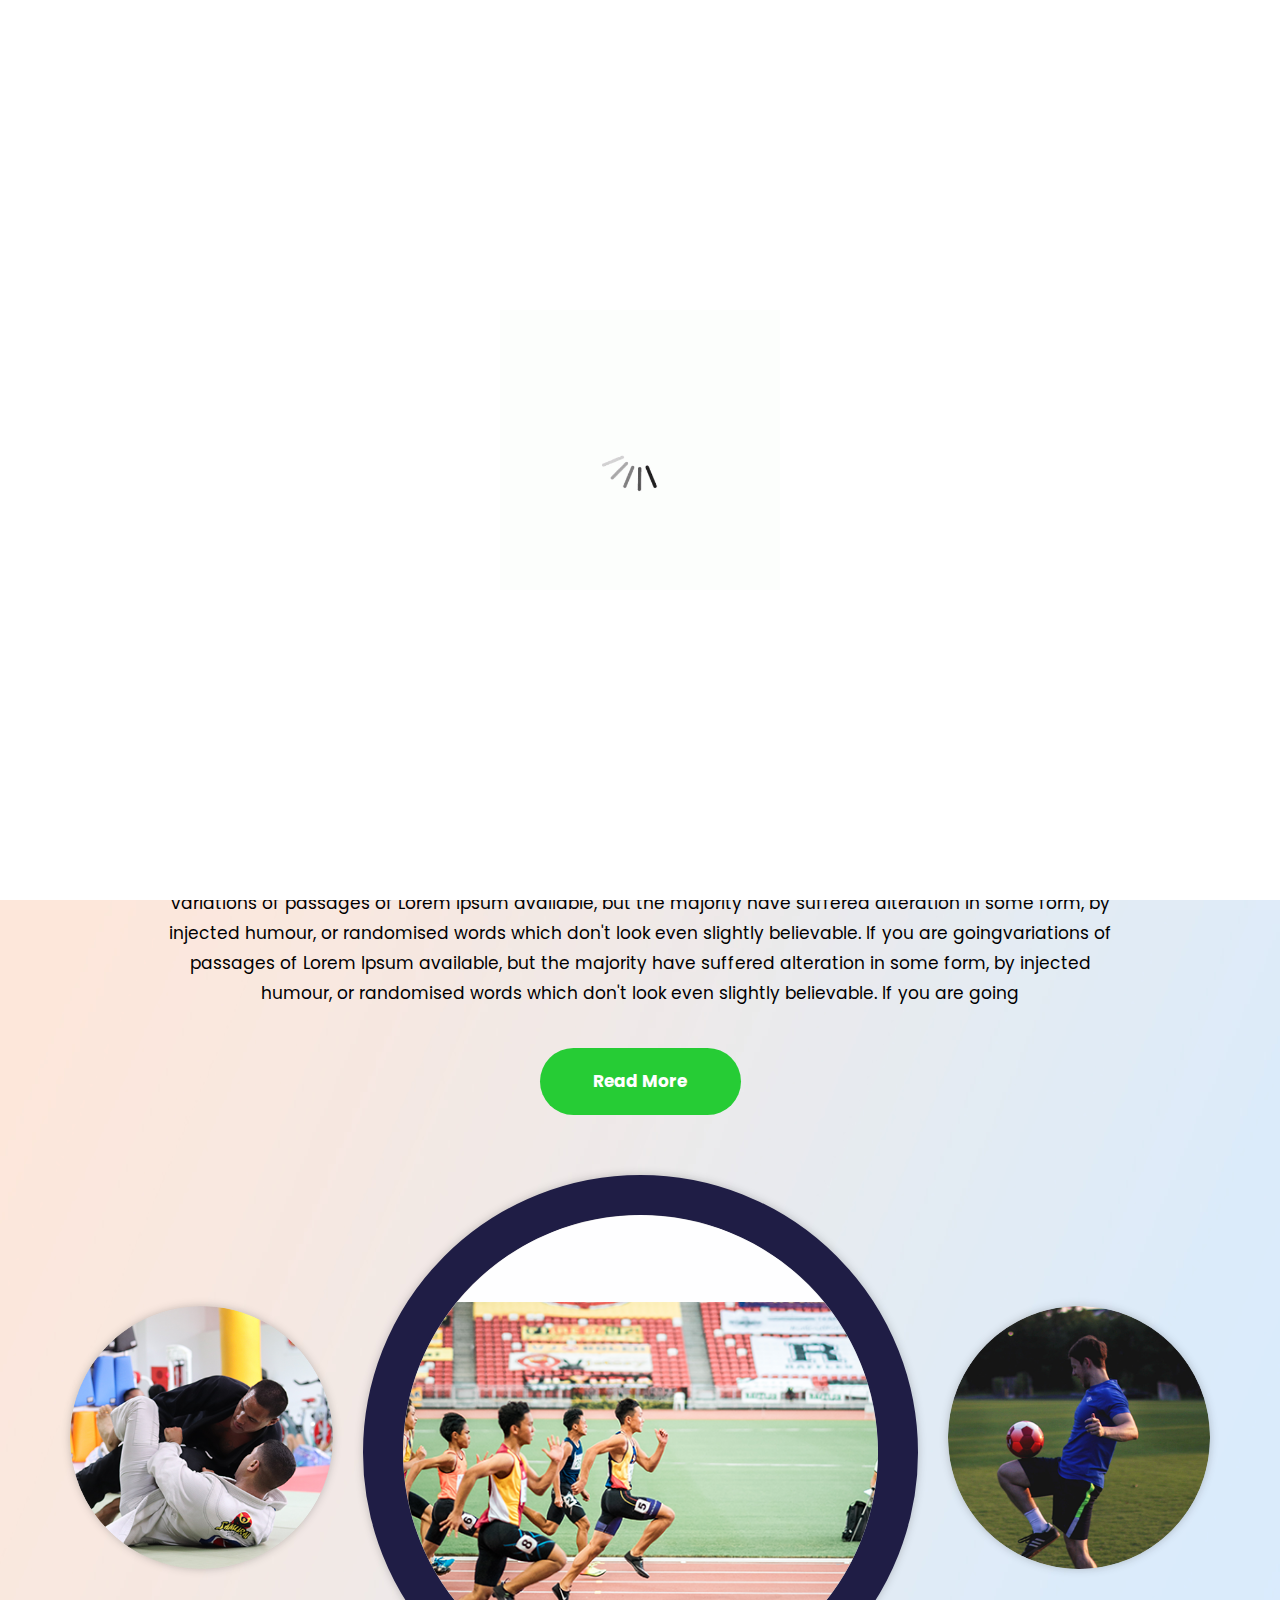
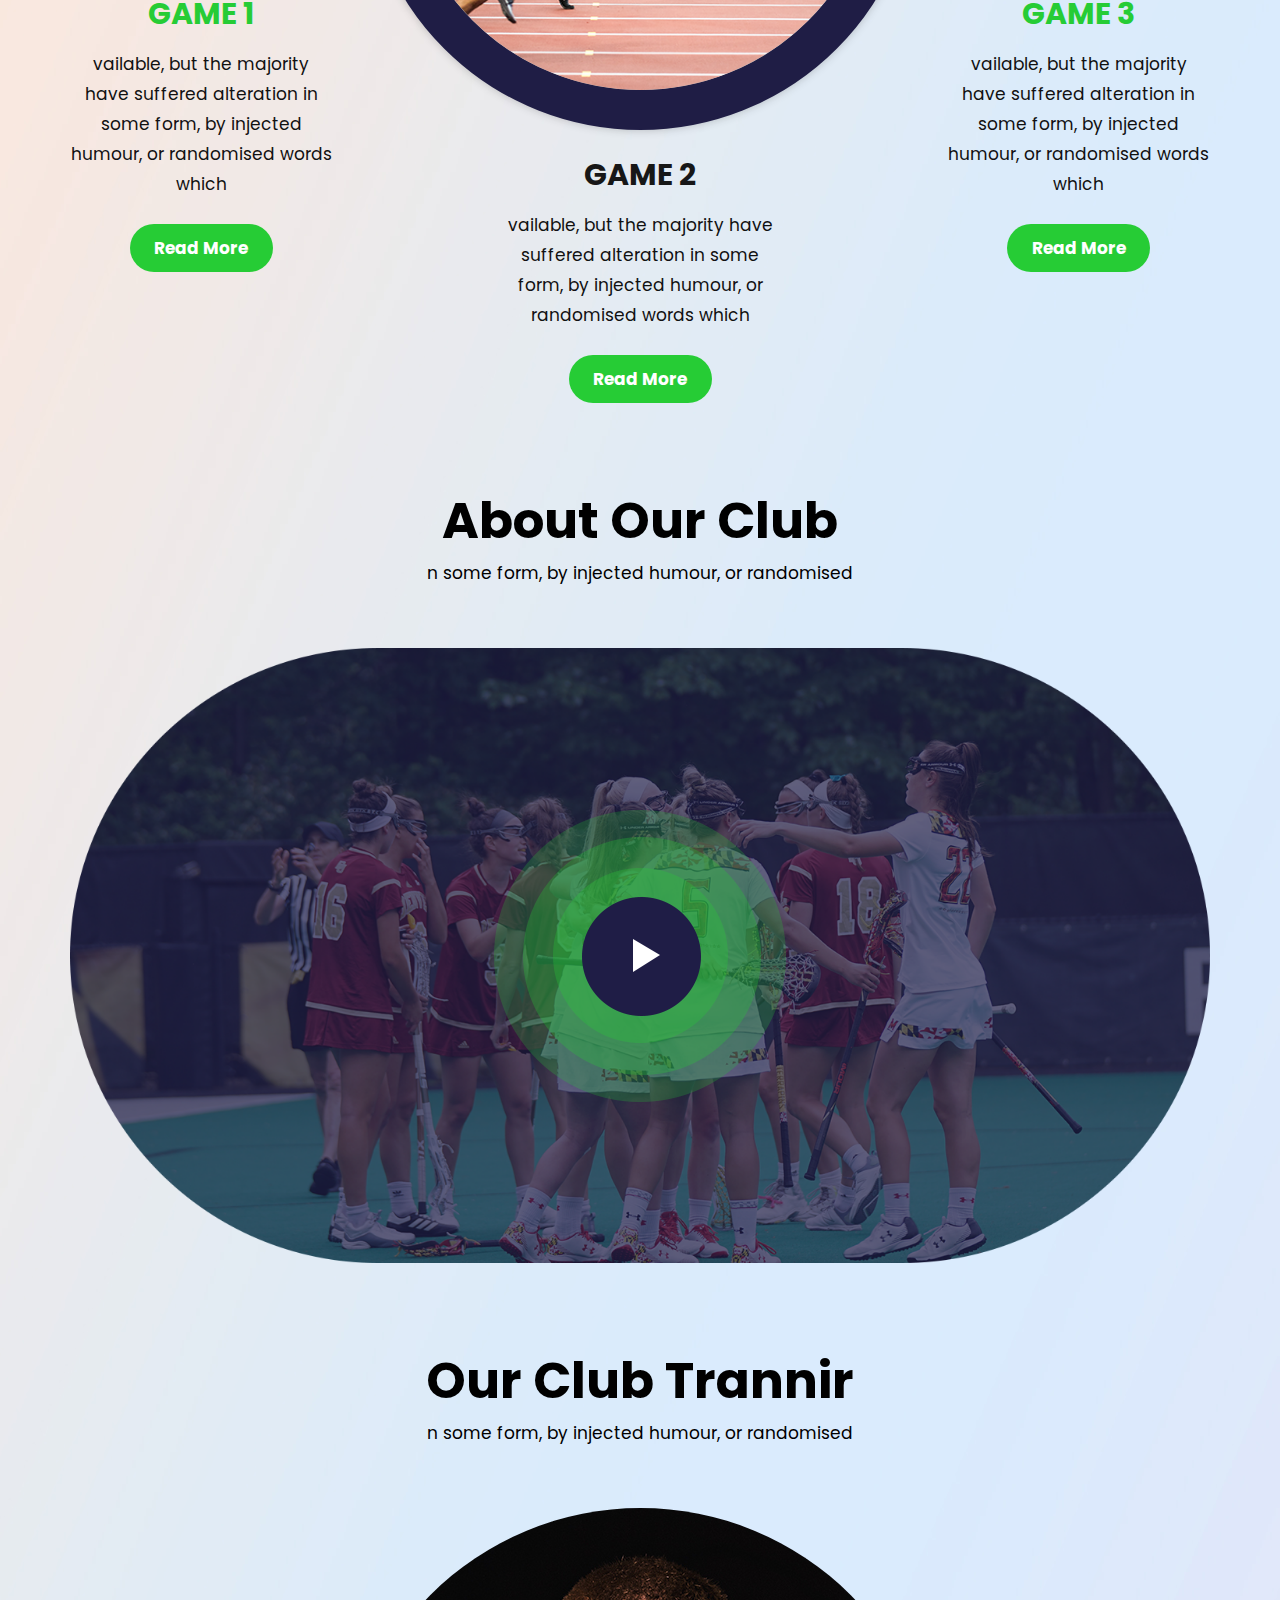
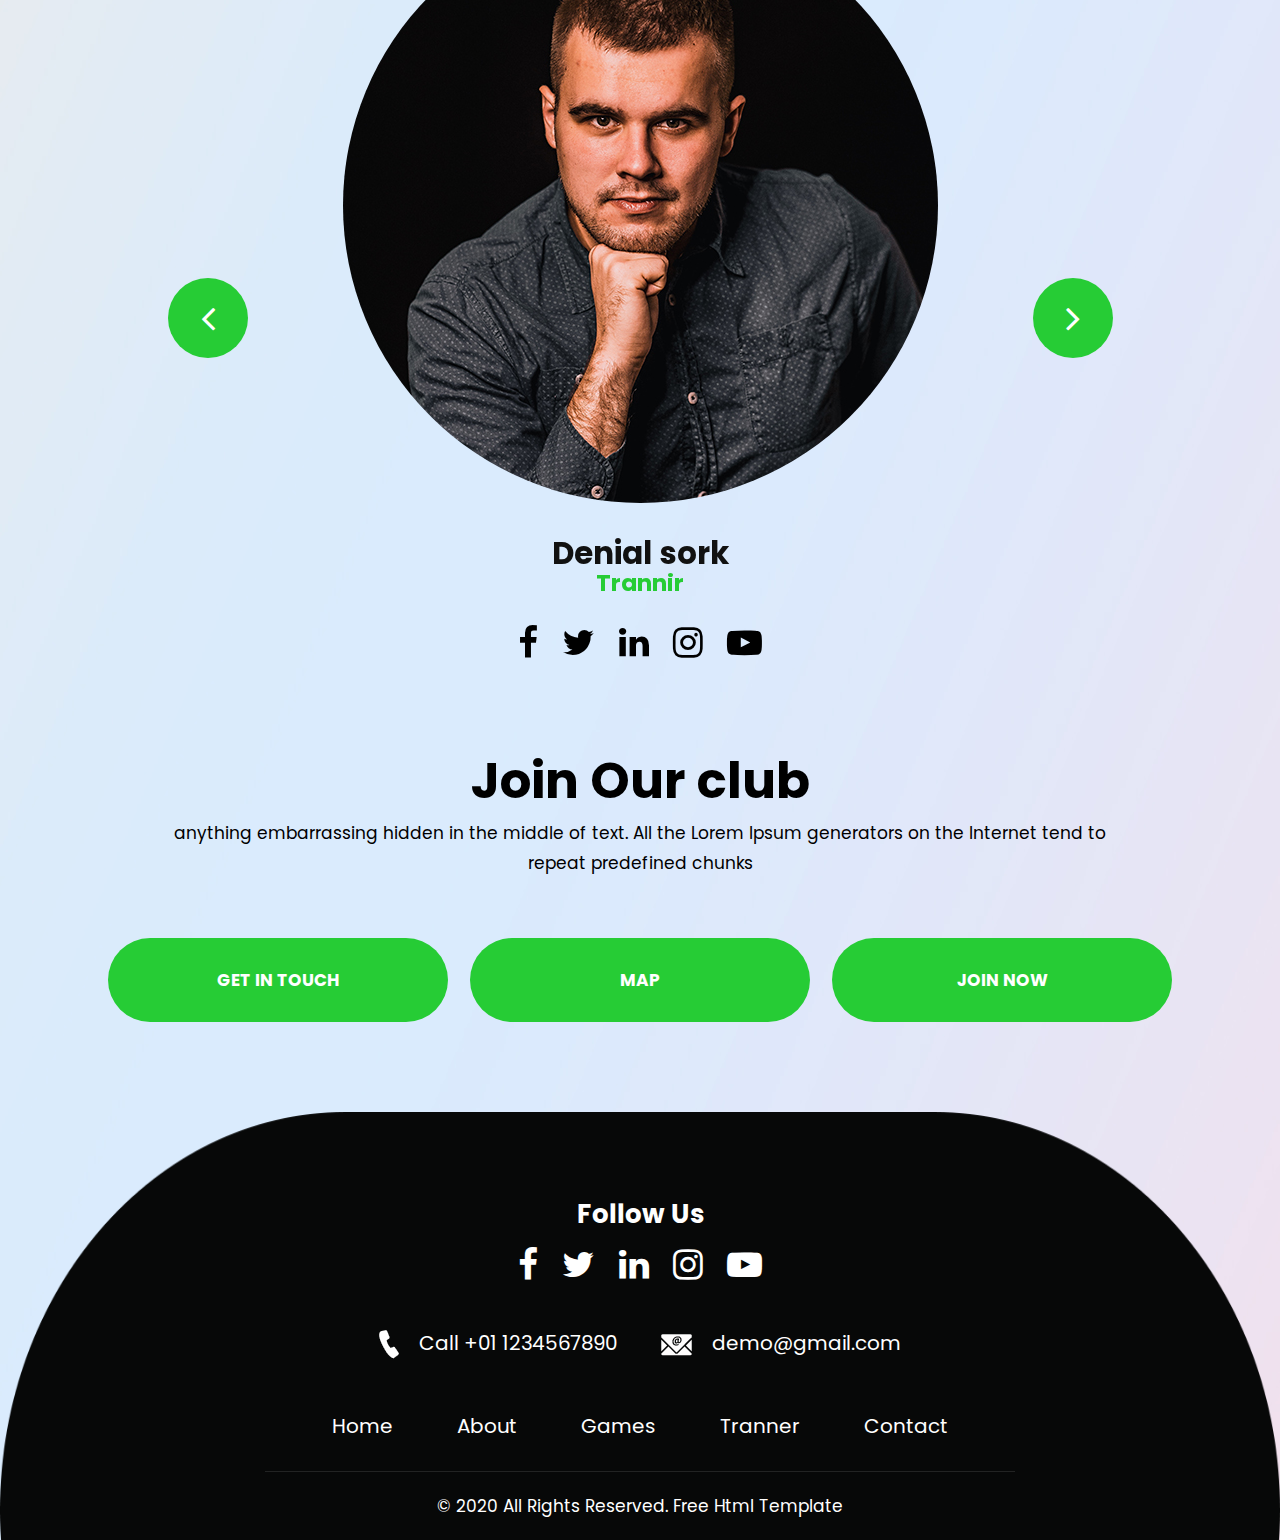
<file: index.html>
<!DOCTYPE html>
<html lang="en">
   <head>
      <!-- basic -->
      <meta charset="utf-8">
      <meta http-equiv="X-UA-Compatible" content="IE=edge">
      <!-- mobile metas -->
      <meta name="viewport" content="width=device-width, initial-scale=1">
      <meta name="viewport" content="initial-scale=1, maximum-scale=1">
      <!-- site metas -->
      <title>yogast</title>
      <meta name="keywords" content="">
      <meta name="description" content="">
      <meta name="author" content="">
      <!-- bootstrap css -->
      <link rel="stylesheet" href="css/bootstrap.min.css">
      <!-- style css -->
      <link rel="stylesheet" href="css/style.css">
      <!-- responsive-->
      <link rel="stylesheet" href="css/responsive.css">
      <!-- awesome fontfamily -->
      <link rel="stylesheet" href="https://cdnjs.cloudflare.com/ajax/libs/font-awesome/4.7.0/css/font-awesome.min.css">
      <!--[if lt IE 9]>
      <script src="https://oss.maxcdn.com/html5shiv/3.7.3/html5shiv.min.js"></script>
      <script src="https://oss.maxcdn.com/respond/1.4.2/respond.min.js"></script><![endif]-->
   </head>
   <!-- body -->
   <body class="main-layout">
      <!-- loader  -->
      <div class="loader_bg">
         <div class="loader"><img src="images/loading.gif" alt="" /></div>
      </div>
      <!-- end loader -->
      <div id="mySidepanel" class="sidepanel">
         <a href="javascript:void(0)" class="closebtn" onclick="closeNav()">×</a>
         <a class="active" href="index.html">Home</a>
         <a href="about.html">About</a>
         <a href="games.html">Games</a>
         <a href="tranner.html">Tranner</a>
         <a href="contact.html">Contact</a>
      </div>
      <!-- header -->
      <header>
         <!-- header inner -->
         <div class="head-top">
            <div class="container-fluid">
               <div class="row d_flex">
                  <div class="col-sm-3">
                     <div class="logo">
                        <a href="main.html"><img src="images/logo.png" /></a>
                     </div>
                  </div>
                  <div class="col-sm-9">
                     <ul class="email text_align_right">
                        <li><a href="Javascript:void(0)"><i class="fa fa-user" aria-hidden="true"></i></a></li>
                        <li><a href="Javascript:void(0)"><i class="fa fa-search" aria-hidden="true"></i></a></li>
                        <li> <button class="openbtn" onclick="openNav()"><img src="images/menu_btn.png"></button></li>
                     </ul>
                  </div>
               </div>
            </div>
         </div>
      </header>
      <!-- end header -->
      <!-- start slider section -->
      <div  class=" banner_main">
         <div class="container-fluid">
            <div class="row">
               <div class="col-md-12">
                  <div class="club">
                     <figure><img class="sm_n0" src="images/bbnner.png"> <img class="tes_n0" src="images/banner1.jpg"> </figure>
                     <div class="poa_t">
                        <h1>Sports club</h1>
                        <p>It is a long established fact that a reader will be distracted by the readable content of a</p>
                     </div>
                  </div>
               </div>
            </div>
         </div>
      </div>
      <!-- end slider section -->
      <div class="footbol">
         <div class="container-fluid">
            <div class="row">
               <div class="col-md-12">
                  <div id="myCarousel" class="carousel slide" data-ride="carousel">
                     <ol class="carousel-indicators">
                        <li data-target="#myCarousel" data-slide-to="0" class="active"></li>
                        <li data-target="#myCarousel" data-slide-to="1"></li>
                        <li data-target="#myCarousel" data-slide-to="2"></li>
                     </ol>
                     <div class="carousel-inner">
                        <div class="carousel-item active">
                           <div class="container-fluid">
                              <div class="carousel-caption relative">
                                 <div class="bluid">
                                    <div class="foot_img">
                                       <figure><img src="images/foot.png" alt="#"/></figure>
                                    </div>
                                    <a class="read_more" href="Javascript:void(0)">Read More </a>
                                 </div>
                              </div>
                           </div>
                        </div>
                        <div class="carousel-item">
                           <div class="container-fluid">
                              <div class="carousel-caption relative">
                                 <div class="bluid">
                                    <div class="foot_img">
                                       <figure><img src="images/foot.png" alt="#"/></figure>
                                    </div>
                                    <a class="read_more" href="Javascript:void(0)">Read More </a>
                                 </div>
                              </div>
                           </div>
                        </div>
                        <div class="carousel-item">
                           <div class="container-fluid">
                              <div class="carousel-caption relative">
                                 <div class="bluid">
                                    <div class="foot_img">
                                       <figure><img src="images/foot.png" alt="#"/></figure>
                                    </div>
                                    <a class="read_more" href="Javascript:void(0)">Read More </a>
                                 </div>
                              </div>
                           </div>
                        </div>
                     </div>
                     <a class="carousel-control-prev" href="#myCarousel" role="button" data-slide="prev">
                     <i class="fa fa-angle-left" aria-hidden="true"></i>
                     <span class="sr-only">Previous</span>
                     </a>
                     <a class="carousel-control-next" href="#myCarousel" role="button" data-slide="next">
                     <i class="fa fa-angle-right" aria-hidden="true"></i>
                     <span class="sr-only">Next</span>
                     </a>
                  </div>
               </div>
            </div>
         </div>
      </div>
      <!-- sports -->
      <div class="sports">
         <div class="container">
            <div class="row">
               <div class="col-md-10 offset-md-1">
                  <div class="titlepage text_align_center">
                     <h2>Our Sports Games</h2>
                     <p>variations of passages of Lorem Ipsum available, but the majority have suffered alteration in some form, by injected humour, or randomised words which don't look even slightly believable. If you are goingvariations of passages of Lorem Ipsum available, but the majority have suffered alteration in some form, by injected humour, or randomised words which don't look even slightly believable. If you are going</p>
                     <a class="read_more" href="sports.html">Read More</a>
                  </div>
               </div>
            </div>
            <div class="row d_flex">
               <div class="col-md-3">
                  <div class="sports_main text_align_center">
                     <figure><img  src="images/sport1.png" alt="#"/></figure>
                     <div class="sports_text">
                        <h3>Game 1</h3>
                        <p>vailable, but the majority have suffered alteration in some form, by injected humour, or randomised words which</p>
                        <a class="read_more" href="sports.html">Read More</a>
                     </div>
                  </div>
               </div>
               <div class="col-md-6">
                  <div class="sports_main text_align_center">
                     <figure><img class="dorder" src="images/sport2.png" alt="#"/></figure>
                     <div class="sports_text">
                        <h3 class="dark3">Game 2</h3>
                        <p>vailable, but the majority have<br> suffered alteration in some <br>form, by injected humour, or <br> randomised words which</p>
                        <a class="read_more" href="sports.html">Read More</a>
                     </div>
                  </div>
               </div>
               <div class="col-md-3">
                  <div class="sports_main text_align_center">
                     <figure><img src="images/sport3.png" alt="#"/></figure>
                     <div class="sports_text">
                        <h3>Game 3</h3>
                        <p>vailable, but the majority have suffered alteration in some form, by injected humour, or randomised words which</p>
                        <a class="read_more" href="sports.html">Read More</a>
                     </div>
                  </div>
               </div>
            </div>
         </div>
      </div>
      <!-- end sports -->
      <!-- about -->
      <div class="about">
         <div class="container">
            <div class="row">
               <div class="col-md-12">
                  <div class="titlepage text_align_center">
                     <h2>About Our Club</h2>
                     <p>n some form, by injected humour, or randomised</p>
                  </div>
               </div>
               <div class="col-md-12">
                  <div class="about_img">
                     <figure><img class="img_responsive" src="images/about_img.png" alt="#"/></figure>
                     <div class="abo_btn">
                        <a href="Javascript:void(0)"><img src="images/about_btn.png" alt="#"/></a>
                     </div>
                  </div>
               </div>
            </div>
         </div>
      </div>
      <!-- end about -->
      <!-- trannir -->
      <div class="trannir">
         <div class="container">
            <div class="row">
               <div class="col-md-12">
                  <div class="titlepage text_align_center">
                     <h2>Our Club Trannir</h2>
                     <p>n some form, by injected humour, or randomised</p>
                  </div>
               </div>
            </div>
            <div class="row d_flex">
               <div class="col-lg-10 offset-lg-1 col-md-12">
                  <div id="testimo" class="carousel slide our_trannir" data-ride="carousel">
                     <ol class="carousel-indicators">
                        <li data-target="#testimo" data-slide-to="0" class="active"></li>
                        <li data-target="#testimo" data-slide-to="1"></li>
                        <li data-target="#testimo" data-slide-to="2"></li>
                     </ol>
                     <div class="carousel-inner">
                        <div class="carousel-item active">
                           <div class="container">
                              <div class="carousel-caption posi_in">
                                 <div class="trannir_text">
                                    <i><img src="images/clint.jpg" alt="#"/></i>
                                    <h3>Denial sork</h3>
                                    <span>Trannir</span>
                                    <ul class="social_icon text_align_center">
                                       <li> <a href="Javascript:void(0)"><i class="fa fa-facebook-f"></i></a></li>
                                       <li> <a href="Javascript:void(0)"><i class="fa fa-twitter"></i></a></li>
                                       <li> <a href="Javascript:void(0)"><i class="fa fa-linkedin" aria-hidden="true"></i></a></li>
                                       <li> <a href="Javascript:void(0)"><i class="fa fa-instagram" aria-hidden="true"></i></a></li>
                                       <li> <a href="Javascript:void(0)"><i class="fa fa-youtube-play" aria-hidden="true"></i></a></li>
                                    </ul>
                                 </div>
                              </div>
                           </div>
                        </div>
                        <div class="carousel-item">
                           <div class="container">
                              <div class="carousel-caption posi_in">
                                 <div class="trannir_text">
                                    <i><img src="images/clint.jpg" alt="#"/></i>
                                    <h3>Denial sork</h3>
                                    <span>Trannir</span>
                                    <ul class="social_icon text_align_center">
                                       <li> <a href="Javascript:void(0)"><i class="fa fa-facebook-f"></i></a></li>
                                       <li> <a href="Javascript:void(0)"><i class="fa fa-twitter"></i></a></li>
                                       <li> <a href="Javascript:void(0)"><i class="fa fa-linkedin" aria-hidden="true"></i></a></li>
                                       <li> <a href="Javascript:void(0)"><i class="fa fa-instagram" aria-hidden="true"></i></a></li>
                                       <li> <a href="Javascript:void(0)"><i class="fa fa-youtube-play" aria-hidden="true"></i></a></li>
                                    </ul>
                                 </div>
                              </div>
                           </div>
                        </div>
                        <div class="carousel-item">
                           <div class="container">
                              <div class="carousel-caption posi_in">
                                 <div class="trannir_text">
                                    <i><img src="images/clint.jpg" alt="#"/></i>
                                    <h3>Denial sork</h3>
                                    <span>Trannir</span>
                                    <ul class="social_icon text_align_center">
                                       <li> <a href="Javascript:void(0)"><i class="fa fa-facebook-f"></i></a></li>
                                       <li> <a href="Javascript:void(0)"><i class="fa fa-twitter"></i></a></li>
                                       <li> <a href="Javascript:void(0)"><i class="fa fa-linkedin" aria-hidden="true"></i></a></li>
                                       <li> <a href="Javascript:void(0)"><i class="fa fa-instagram" aria-hidden="true"></i></a></li>
                                       <li> <a href="Javascript:void(0)"><i class="fa fa-youtube-play" aria-hidden="true"></i></a></li>
                                    </ul>
                                 </div>
                              </div>
                           </div>
                        </div>
                     </div>
                     <a class="carousel-control-prev" href="#testimo" role="button" data-slide="prev">
                     <i class="fa fa-angle-left" aria-hidden="true"></i>
                     <span class="sr-only">Previous</span>
                     </a>
                     <a class="carousel-control-next" href="#testimo" role="button" data-slide="next">
                     <i class="fa fa-angle-right" aria-hidden="true"></i>
                     <span class="sr-only">Next</span>
                     </a>
                  </div>
               </div>
            </div>
         </div>
      </div>
      <!-- end trannir -->
      <!-- our_club -->
      <div class="our_club">
         <div class="container">
            <div class="row">
               <div class="col-md-10 offset-md-1">
                  <div class="titlepage text_align_center">
                     <h2>Join Our club</h2>
                     <p>anything embarrassing hidden in the middle of text. All the Lorem Ipsum generators on the Internet tend to repeat predefined chunks</p>
                  </div>
               </div>
               <div class="col-md-12">
                  <div class="club_btn">
                     <a class="read_more " href="Javascript:void(0)">Get In Touch</a>
                     <a class="read_more" href="Javascript:void(0)">Map</a>
                     <a class="read_more" href="Javascript:void(0)">Join now</a>
                  </div>
               </div>
            </div>
         </div>
      </div>
      <!-- end our_club -->
      <!-- footer -->
      <footer>
         <div class="footer">
            <div class="container">
               <div class="row">
                  <div class="col-md-8 offset-md-2">
                     <h3>Follow Us</h3>
                     <ul class="social_icon text_align_center">
                        <li> <a href="Javascript:void(0)"><i class="fa fa-facebook-f"></i></a></li>
                        <li> <a href="Javascript:void(0)"><i class="fa fa-twitter"></i></a></li>
                        <li> <a href="Javascript:void(0)"><i class="fa fa-linkedin" aria-hidden="true"></i></a></li>
                        <li> <a href="Javascript:void(0)"><i class="fa fa-instagram" aria-hidden="true"></i></a></li>
                        <li> <a href="Javascript:void(0)"><i class="fa fa-youtube-play" aria-hidden="true"></i></a></li>
                     </ul>
                     <div class="conta text_align_center">
                        <ul>
                           <li> <a href="Javascript:void(0)"><img src="images/call.png" alt="#"/> Call +01 1234567890
                              </a>
                           </li>
                           <li> <a href="Javascript:void(0)"><img src="images/mall.png" alt="#"/> demo@gmail.com
                              </a>
                           </li>
                        </ul>
                     </div>
                  </div>
                  <div class="col-md-8 offset-md-2">
                     <div class="menu_bottom text_align_center">
                        <ul>
                           <li><a href="index.html">Home</a></li>
                           <li><a href="about.html">About</a></li>
                           <li><a href="games.html">Games</a></li>
                           <li><a href="tranner.html">Tranner</a></li>
                           <li><a href="contact.html">Contact</a></li>
                        </ul>
                     </div>
                  </div>
               </div>
            </div>
            <div class="copyright text_align_center">
               <div class="container">
                  <div class="row">
                     <div class="col-md-8 offset-md-2">
                        <p>© 2020 All Rights Reserved. <a href="https://html.design/"> Free Html Template</a></p>
                     </div>
                  </div>
               </div>
            </div>
         </div>
      </footer>
      <!-- end footer -->
      <!-- Javascript files-->
      <script src="js/jquery.min.js"></script>
      <script src="js/bootstrap.bundle.min.js"></script>
      <script src="js/jquery-3.0.0.min.js"></script>
      <script src="js/custom.js"></script>
   </body>
</html>
</file>
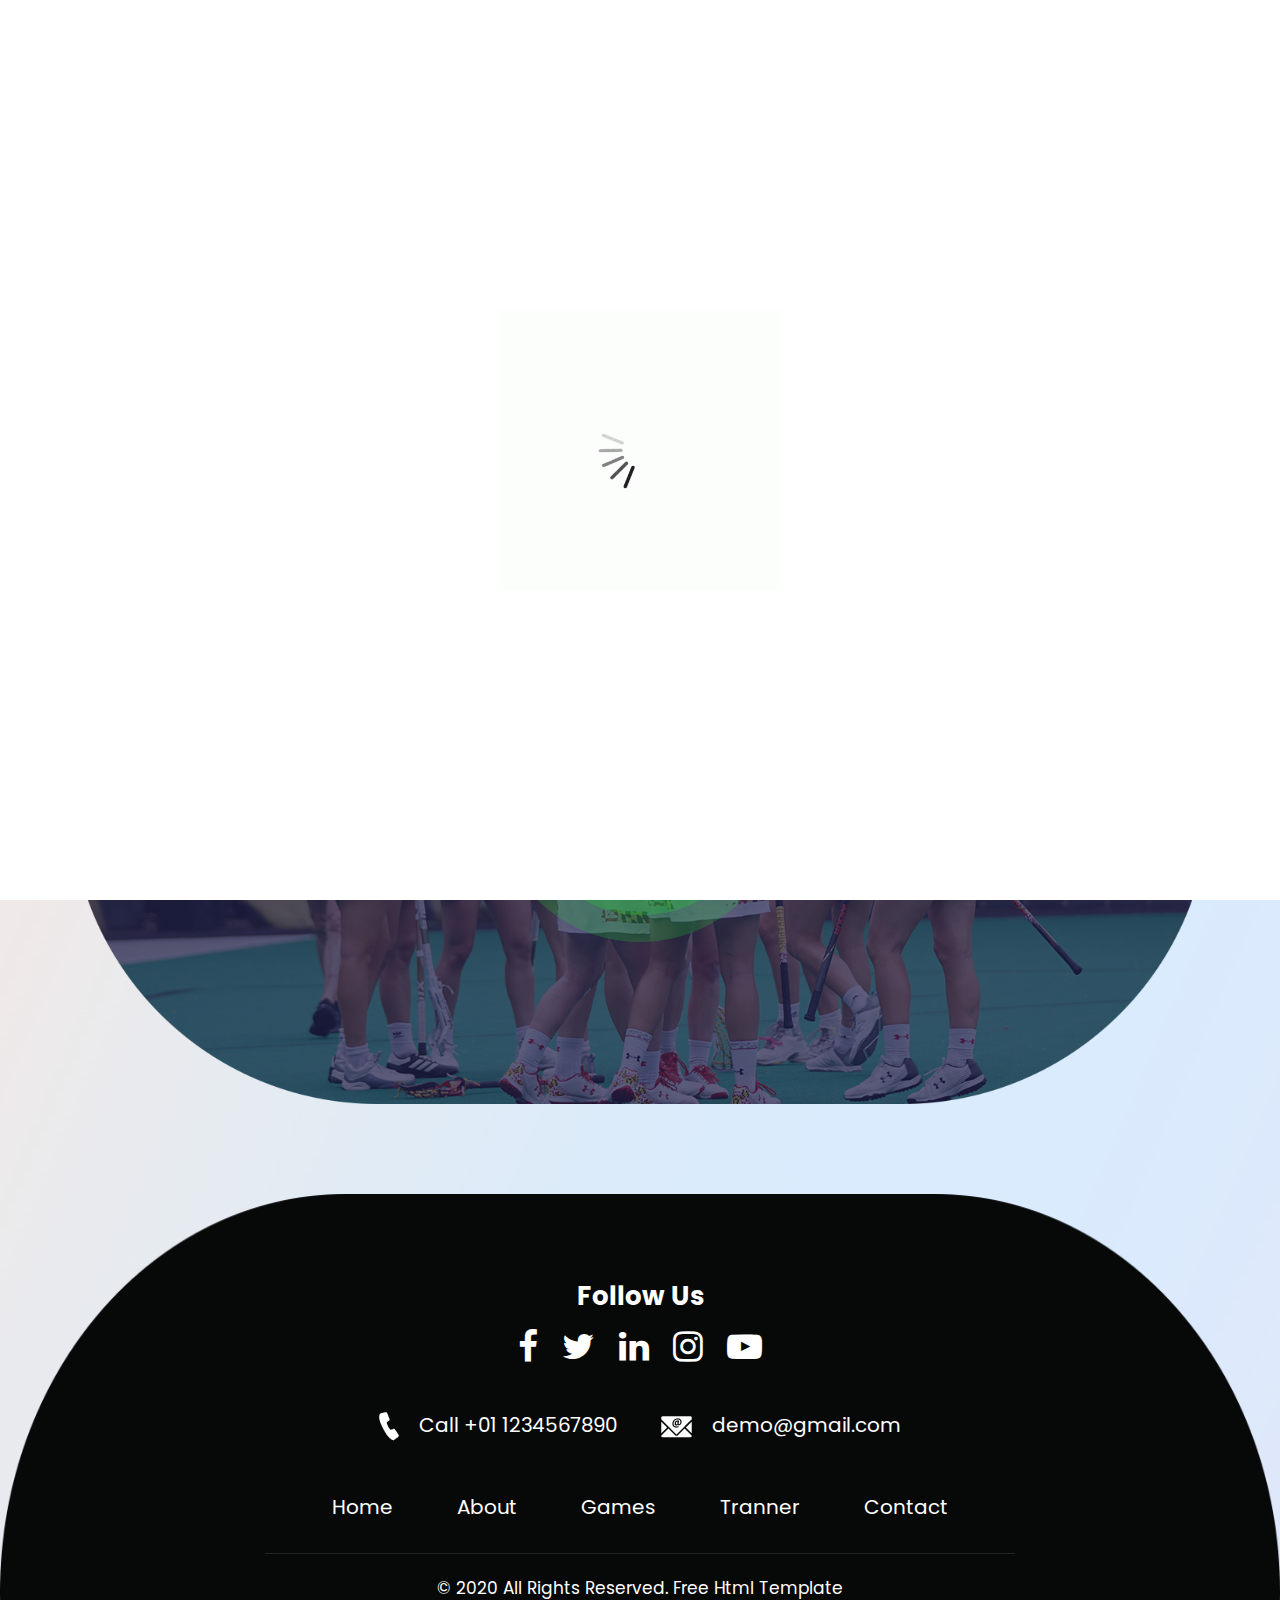
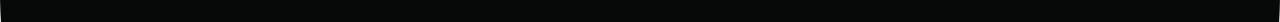
<file: about.html>
<!DOCTYPE html>
<html lang="en">
   <head>
      <!-- basic -->
      <meta charset="utf-8">
      <meta http-equiv="X-UA-Compatible" content="IE=edge">
      <!-- mobile metas -->
      <meta name="viewport" content="width=device-width, initial-scale=1">
      <meta name="viewport" content="initial-scale=1, maximum-scale=1">
      <!-- site metas -->
      <title>yogast</title>
      <meta name="keywords" content="">
      <meta name="description" content="">
      <meta name="author" content="">
      <!-- bootstrap css -->
      <link rel="stylesheet" href="css/bootstrap.min.css">
      <!-- style css -->
      <link rel="stylesheet" href="css/style.css">
      <!-- responsive-->
      <link rel="stylesheet" href="css/responsive.css">
      <!-- awesome fontfamily -->
      <link rel="stylesheet" href="https://cdnjs.cloudflare.com/ajax/libs/font-awesome/4.7.0/css/font-awesome.min.css">
      <!--[if lt IE 9]>
      <script src="https://oss.maxcdn.com/html5shiv/3.7.3/html5shiv.min.js"></script>
      <script src="https://oss.maxcdn.com/respond/1.4.2/respond.min.js"></script><![endif]-->
   </head>
   <!-- body -->
   <body class="main-layout inner_page">
      <!-- loader  -->
      <div class="loader_bg">
         <div class="loader"><img src="images/loading.gif" alt="" /></div>
      </div>
      <!-- end loader -->
      <div id="mySidepanel" class="sidepanel">
         <a href="javascript:void(0)" class="closebtn" onclick="closeNav()">×</a>
         <a href="index.html">Home</a>
         <a class="active" href="about.html">About</a>
         <a href="games.html">Games</a>
         <a href="tranner.html">Tranner</a>
         <a href="contact.html">Contact</a>
      </div>
      <!-- header -->
      <header>
         <!-- header inner -->
         <div class="head-top">
            <div class="container-fluid">
               <div class="row d_flex">
                  <div class="col-sm-3">
                     <div class="logo">
                        <a href="index.html"><img src="images/logo.png" /></a>
                     </div>
                  </div>
                  <div class="col-sm-9">
                     <ul class="email text_align_right">
                        <li><a href="Javascript:void(0)"><i class="fa fa-user" aria-hidden="true"></i></a></li>
                        <li><a href="Javascript:void(0)"><i class="fa fa-search" aria-hidden="true"></i></a></li>
                        <li> <button class="openbtn" onclick="openNav()"><img src="images/menu_btn.png"></button></li>
                     </ul>
                  </div>
               </div>
            </div>
         </div>
      </header>
      <!-- end header -->
      <!-- about -->
      <div class="about">
         <div class="container">
            <div class="row">
               <div class="col-md-12">
                  <div class="titlepage text_align_center">
                     <h2>About Our Club</h2>
                     <p>n some form, by injected humour, or randomised</p>
                  </div>
               </div>
               <div class="col-md-12">
                  <div class="about_img">
                     <figure><img class="img_responsive" src="images/about_img.png" alt="#"/></figure>
                     <div class="abo_btn">
                        <a href="Javascript:void(0)"><img src="images/about_btn.png" alt="#"/></a>
                     </div>
                  </div>
               </div>
            </div>
         </div>
      </div>
      <!-- end about -->
      <!-- footer -->
      <footer>
         <div class="footer">
            <div class="container">
               <div class="row">
                  <div class="col-md-8 offset-md-2">
                     <h3>Follow Us</h3>
                     <ul class="social_icon text_align_center">
                        <li> <a href="Javascript:void(0)"><i class="fa fa-facebook-f"></i></a></li>
                        <li> <a href="Javascript:void(0)"><i class="fa fa-twitter"></i></a></li>
                        <li> <a href="Javascript:void(0)"><i class="fa fa-linkedin" aria-hidden="true"></i></a></li>
                        <li> <a href="Javascript:void(0)"><i class="fa fa-instagram" aria-hidden="true"></i></a></li>
                        <li> <a href="Javascript:void(0)"><i class="fa fa-youtube-play" aria-hidden="true"></i></a></li>
                     </ul>
                     <div class="conta text_align_center">
                        <ul>
                           <li> <a href="Javascript:void(0)"><img src="images/call.png" alt="#"/> Call +01 1234567890
                              </a>
                           </li>
                           <li> <a href="Javascript:void(0)"><img src="images/mall.png" alt="#"/> demo@gmail.com
                              </a>
                           </li>
                        </ul>
                     </div>
                  </div>
                  <div class="col-md-8 offset-md-2">
                     <div class="menu_bottom text_align_center">
                        <ul>
                           <li><a href="index.html">Home</a></li>
                           <li><a href="about.html">About</a></li>
                           <li><a href="games.html">Games</a></li>
                           <li><a href="tranner.html">Tranner</a></li>
                           <li><a href="contact.html">Contact</a></li>
                        </ul>
                     </div>
                  </div>
               </div>
            </div>
            <div class="copyright text_align_center">
               <div class="container">
                  <div class="row">
                     <div class="col-md-8 offset-md-2">
                        <p>© 2020 All Rights Reserved. <a href="https://html.design/"> Free Html Template</a></p>
                     </div>
                  </div>
               </div>
            </div>
         </div>
      </footer>
      <!-- end footer -->
      <!-- Javascript files-->
      <script src="js/jquery.min.js"></script>
      <script src="js/bootstrap.bundle.min.js"></script>
      <script src="js/jquery-3.0.0.min.js"></script>
      <script src="js/custom.js"></script>
   </body>
</html>
</file>
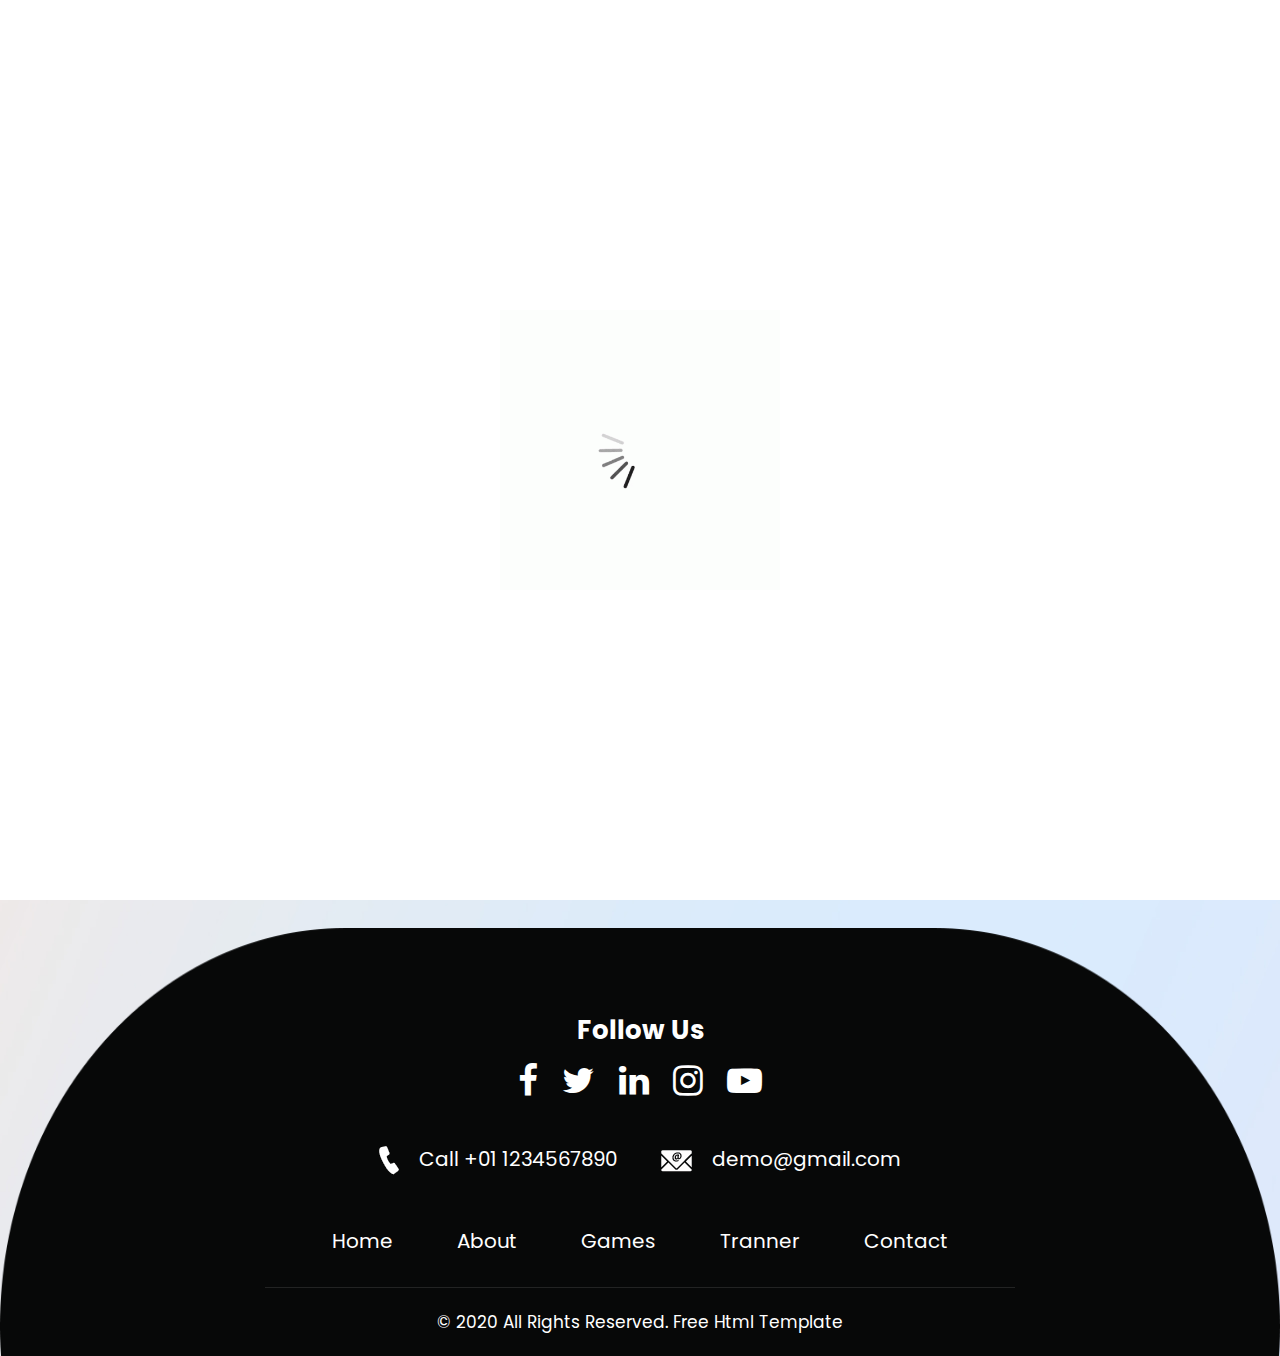
<file: contact.html>
<!DOCTYPE html>
<html lang="en">
   <head>
      <!-- basic -->
      <meta charset="utf-8">
      <meta http-equiv="X-UA-Compatible" content="IE=edge">
      <!-- mobile metas -->
      <meta name="viewport" content="width=device-width, initial-scale=1">
      <meta name="viewport" content="initial-scale=1, maximum-scale=1">
      <!-- site metas -->
      <title>yogast</title>
      <meta name="keywords" content="">
      <meta name="description" content="">
      <meta name="author" content="">
      <!-- bootstrap css -->
      <link rel="stylesheet" href="css/bootstrap.min.css">
      <!-- style css -->
      <link rel="stylesheet" href="css/style.css">
      <!-- responsive-->
      <link rel="stylesheet" href="css/responsive.css">
      <!-- awesome fontfamily -->
      <link rel="stylesheet" href="https://cdnjs.cloudflare.com/ajax/libs/font-awesome/4.7.0/css/font-awesome.min.css">
      <!--[if lt IE 9]>
      <script src="https://oss.maxcdn.com/html5shiv/3.7.3/html5shiv.min.js"></script>
      <script src="https://oss.maxcdn.com/respond/1.4.2/respond.min.js"></script><![endif]-->
   </head>
   <!-- body -->
   <body class="main-layout inner_page">
      <!-- loader  -->
      <div class="loader_bg">
         <div class="loader"><img src="images/loading.gif" alt="" /></div>
      </div>
      <!-- end loader -->
      <div id="mySidepanel" class="sidepanel">
         <a href="javascript:void(0)" class="closebtn" onclick="closeNav()">×</a>
         <a href="index.html">Home</a>
         <a href="about.html">About</a>
         <a href="games.html">Games</a>
         <a href="tranner.html">Tranner</a>
         <a class="active" href="contact.html">Contact</a>
      </div>
      <!-- header -->
      <header>
         <!-- header inner -->
         <div class="head-top">
            <div class="container-fluid">
               <div class="row d_flex">
                  <div class="col-sm-3">
                     <div class="logo">
                        <a href="index.html"><img src="images/logo.png" /></a>
                     </div>
                  </div>
                  <div class="col-sm-9">
                     <ul class="email text_align_right">
                        <li><a href="Javascript:void(0)"><i class="fa fa-user" aria-hidden="true"></i></a></li>
                        <li><a href="Javascript:void(0)"><i class="fa fa-search" aria-hidden="true"></i></a></li>
                        <li> <button class="openbtn" onclick="openNav()"><img src="images/menu_btn.png"></button></li>
                     </ul>
                  </div>
               </div>
            </div>
         </div>
      </header>
      <!-- end header -->
      <!--  contact -->
      <div  class="contact">
         <div class="container">
            <div class="row">
               <div class="col-md-12">
               </div>
            </div>
            <div class="row">
               <div class="col-md-12">
                  <div class="titlepage text_align_center">
                     <h2>Contact Us</h2>
                  </div>
               </div>
               <div class=" col-md-10 offset-md-1">
                  <form id="request" class="main_form">
                     <div class="row">
                        <div class="col-md-12 ">
                           <input class="contactus" placeholder="Your Name" type="type" name="Your Name"> 
                        </div>
                        <div class="col-md-6">
                           <input class="contactus" placeholder="Phone number" type="type" name="Phone number">                          
                        </div>
                        <div class="col-md-6">
                           <input class="contactus" placeholder="Email" type="type" name="Email"> 
                        </div>
                        <div class="col-md-12">
                           <textarea class="textarea" placeholder="Message" type="type" Message="Name">Message</textarea>
                        </div>
                        <div class="col-md-12">
                           <button class="send_btn">Send</button>
                        </div>
                     </div>
                  </form>
               </div>
            </div>
         </div>
      </div>
      <!-- end contact -->
      <!-- footer -->
      <footer>
         <div class="footer">
            <div class="container">
               <div class="row">
                  <div class="col-md-8 offset-md-2">
                     <h3>Follow Us</h3>
                     <ul class="social_icon text_align_center">
                        <li> <a href="Javascript:void(0)"><i class="fa fa-facebook-f"></i></a></li>
                        <li> <a href="Javascript:void(0)"><i class="fa fa-twitter"></i></a></li>
                        <li> <a href="Javascript:void(0)"><i class="fa fa-linkedin" aria-hidden="true"></i></a></li>
                        <li> <a href="Javascript:void(0)"><i class="fa fa-instagram" aria-hidden="true"></i></a></li>
                        <li> <a href="Javascript:void(0)"><i class="fa fa-youtube-play" aria-hidden="true"></i></a></li>
                     </ul>
                     <div class="conta text_align_center">
                        <ul>
                           <li> <a href="Javascript:void(0)"><img src="images/call.png" alt="#"/> Call +01 1234567890
                              </a>
                           </li>
                           <li> <a href="Javascript:void(0)"><img src="images/mall.png" alt="#"/> demo@gmail.com
                              </a>
                           </li>
                        </ul>
                     </div>
                  </div>
                  <div class="col-md-8 offset-md-2">
                     <div class="menu_bottom text_align_center">
                        <ul>
                           <li><a href="index.html">Home</a></li>
                           <li><a href="about.html">About</a></li>
                           <li><a href="games.html">Games</a></li>
                           <li><a href="tranner.html">Tranner</a></li>
                           <li><a href="contact.html">Contact</a></li>
                        </ul>
                     </div>
                  </div>
               </div>
            </div>
            <div class="copyright text_align_center">
               <div class="container">
                  <div class="row">
                     <div class="col-md-8 offset-md-2">
                        <p>© 2020 All Rights Reserved. <a href="https://html.design/"> Free Html Template</a></p>
                     </div>
                  </div>
               </div>
            </div>
         </div>
      </footer>
      <!-- end footer -->
      <!-- Javascript files-->
      <script src="js/jquery.min.js"></script>
      <script src="js/bootstrap.bundle.min.js"></script>
      <script src="js/jquery-3.0.0.min.js"></script>
      <script src="js/custom.js"></script>
   </body>
</html>
</file>
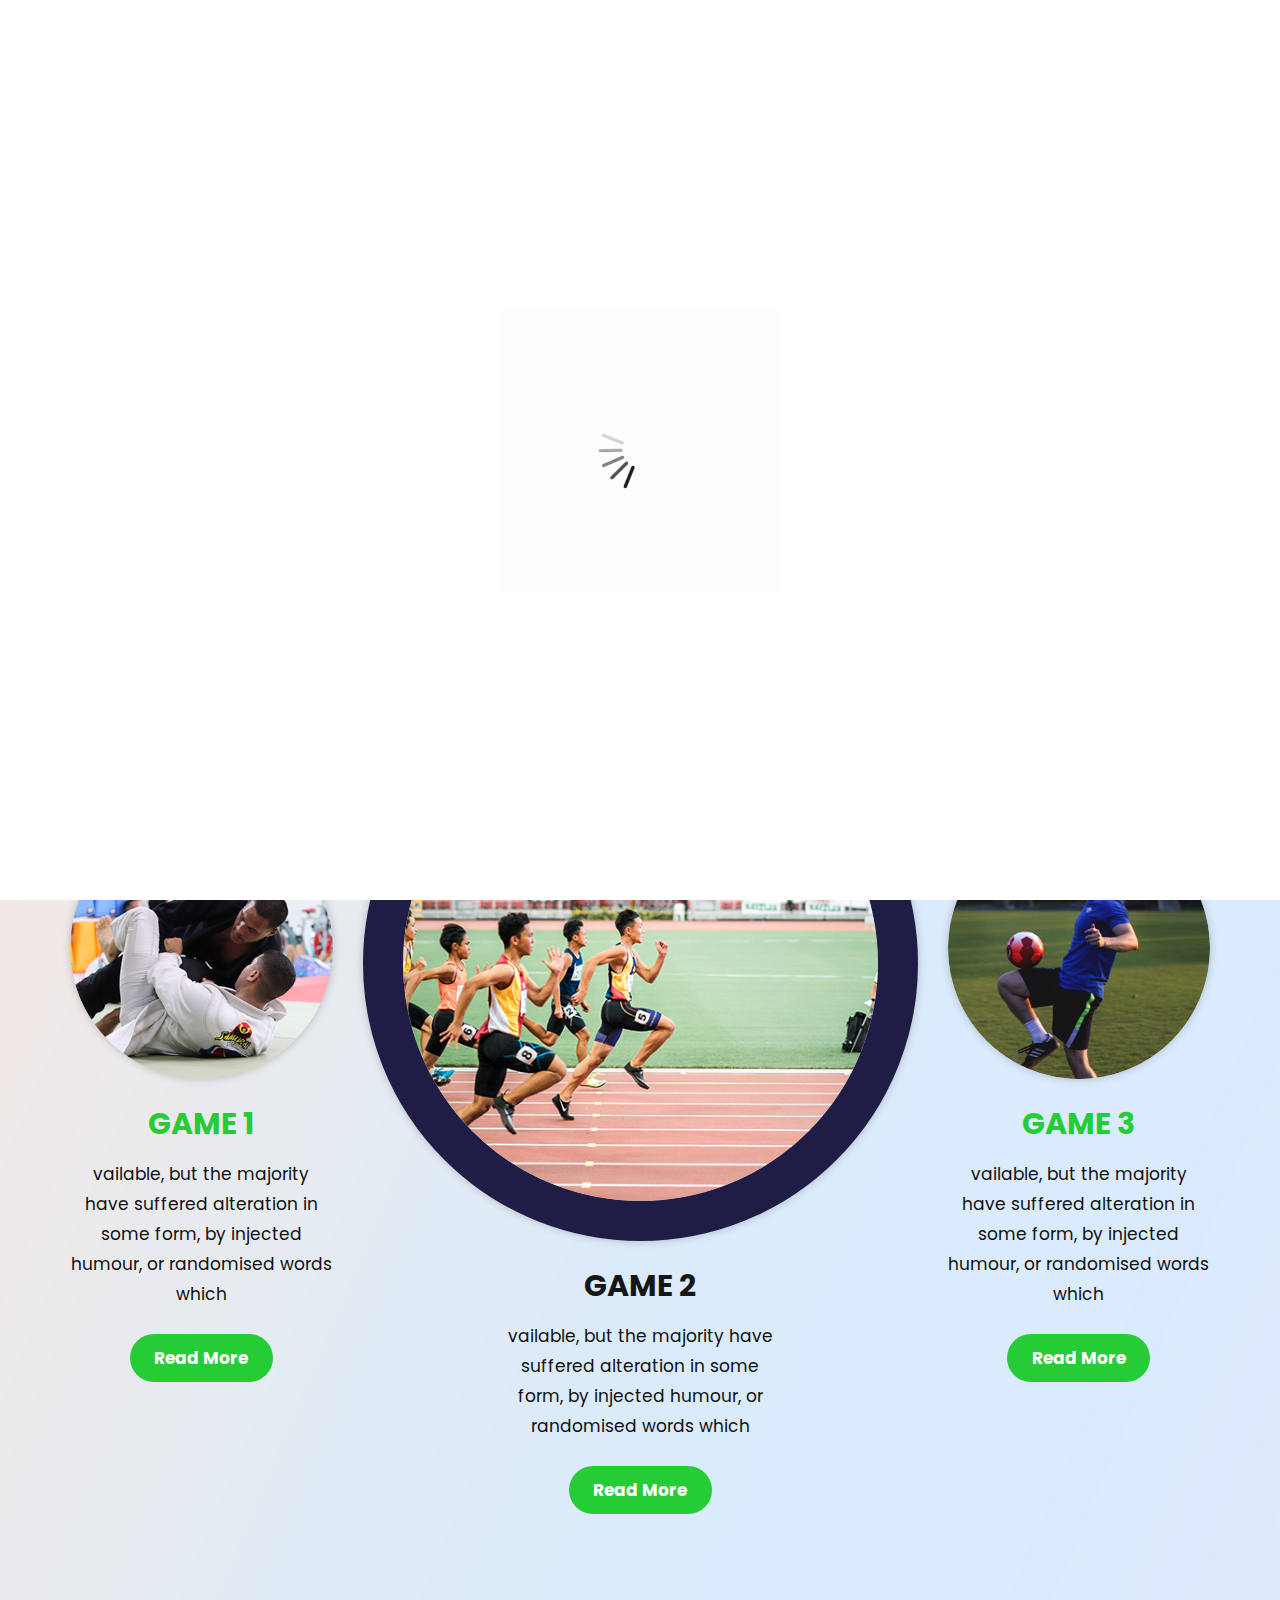
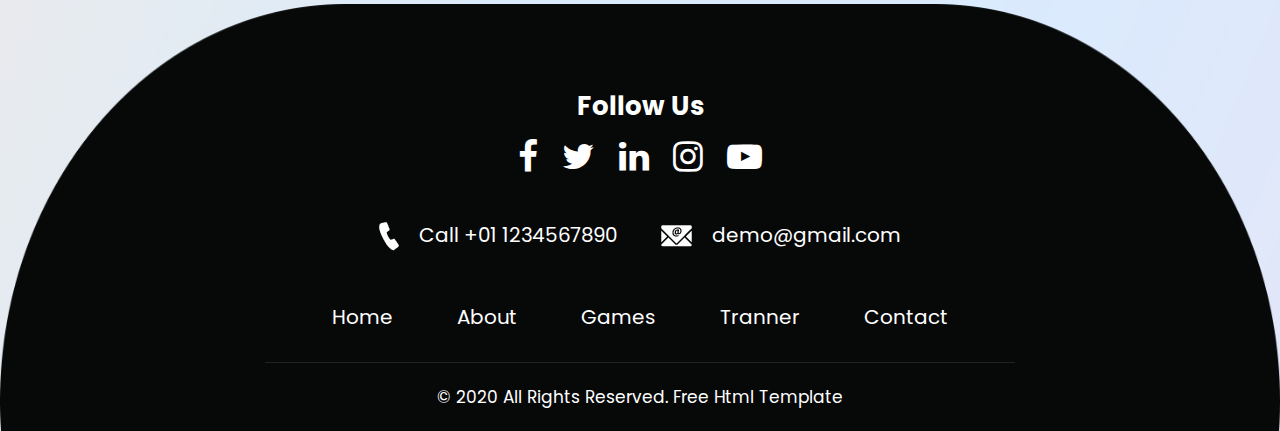
<file: games.html>
<!DOCTYPE html>
<html lang="en">
   <head>
      <!-- basic -->
      <meta charset="utf-8">
      <meta http-equiv="X-UA-Compatible" content="IE=edge">
      <!-- mobile metas -->
      <meta name="viewport" content="width=device-width, initial-scale=1">
      <meta name="viewport" content="initial-scale=1, maximum-scale=1">
      <!-- site metas -->
      <title>yogast</title>
      <meta name="keywords" content="">
      <meta name="description" content="">
      <meta name="author" content="">
      <!-- bootstrap css -->
      <link rel="stylesheet" href="css/bootstrap.min.css">
      <!-- style css -->
      <link rel="stylesheet" href="css/style.css">
      <!-- responsive-->
      <link rel="stylesheet" href="css/responsive.css">
      <!-- awesome fontfamily -->
      <link rel="stylesheet" href="https://cdnjs.cloudflare.com/ajax/libs/font-awesome/4.7.0/css/font-awesome.min.css">
      <!--[if lt IE 9]>
      <script src="https://oss.maxcdn.com/html5shiv/3.7.3/html5shiv.min.js"></script>
      <script src="https://oss.maxcdn.com/respond/1.4.2/respond.min.js"></script><![endif]-->
   </head>
   <!-- body -->
   <body class="main-layout inner_page">
      <!-- loader  -->
      <div class="loader_bg">
         <div class="loader"><img src="images/loading.gif" alt="" /></div>
      </div>
      <!-- end loader -->
      <div id="mySidepanel" class="sidepanel">
         <a href="javascript:void(0)" class="closebtn" onclick="closeNav()">×</a>
         <a href="index.html">Home</a>
         <a href="about.html">About</a>
         <a class="active" href="games.html">Games</a>
         <a href="tranner.html">Tranner</a>
         <a href="contact.html">Contact</a>
      </div>
      <!-- header -->
      <header>
         <!-- header inner -->
         <div class="head-top">
            <div class="container-fluid">
               <div class="row d_flex">
                  <div class="col-sm-3">
                     <div class="logo">
                        <a href="index.html"><img src="images/logo.png" /></a>
                     </div>
                  </div>
                  <div class="col-sm-9">
                     <ul class="email text_align_right">
                        <li><a href="Javascript:void(0)"><i class="fa fa-user" aria-hidden="true"></i></a></li>
                        <li><a href="Javascript:void(0)"><i class="fa fa-search" aria-hidden="true"></i></a></li>
                        <li> <button class="openbtn" onclick="openNav()"><img src="images/menu_btn.png"></button></li>
                     </ul>
                  </div>
               </div>
            </div>
         </div>
      </header>
      <!-- end header -->
      <!-- sports -->
      <div class="sports">
         <div class="container">
            <div class="row">
               <div class="col-md-10 offset-md-1">
                  <div class="titlepage text_align_center">
                     <h2>Our Sports Games</h2>
                     <p>variations of passages of Lorem Ipsum available, but the majority have suffered alteration in some form, by injected humour, or randomised words which don't look even slightly believable. If you are goingvariations of passages of Lorem Ipsum available, but the majority have suffered alteration in some form, by injected humour, or randomised words which don't look even slightly believable. If you are going</p>
                     <a class="read_more" href="sports.html">Read More</a>
                  </div>
               </div>
            </div>
            <div class="row d_flex">
               <div class="col-md-3">
                  <div class="sports_main text_align_center">
                     <figure><img  src="images/sport1.png" alt="#"/></figure>
                     <div class="sports_text">
                        <h3>Game 1</h3>
                        <p>vailable, but the majority have suffered alteration in some form, by injected humour, or randomised words which</p>
                        <a class="read_more" href="sports.html">Read More</a>
                     </div>
                  </div>
               </div>
               <div class="col-md-6">
                  <div class="sports_main text_align_center">
                     <figure><img class="dorder" src="images/sport2.png" alt="#"/></figure>
                     <div class="sports_text">
                        <h3 class="dark3">Game 2</h3>
                        <p>vailable, but the majority have<br> suffered alteration in some <br>form, by injected humour, or <br> randomised words which</p>
                        <a class="read_more" href="sports.html">Read More</a>
                     </div>
                  </div>
               </div>
               <div class="col-md-3">
                  <div class="sports_main text_align_center">
                     <figure><img src="images/sport3.png" alt="#"/></figure>
                     <div class="sports_text">
                        <h3>Game 3</h3>
                        <p>vailable, but the majority have suffered alteration in some form, by injected humour, or randomised words which</p>
                        <a class="read_more" href="sports.html">Read More</a>
                     </div>
                  </div>
               </div>
            </div>
         </div>
      </div>
      <!-- end sports -->
      <!-- footer -->
      <footer>
         <div class="footer">
            <div class="container">
               <div class="row">
                  <div class="col-md-8 offset-md-2">
                     <h3>Follow Us</h3>
                     <ul class="social_icon text_align_center">
                        <li> <a href="Javascript:void(0)"><i class="fa fa-facebook-f"></i></a></li>
                        <li> <a href="Javascript:void(0)"><i class="fa fa-twitter"></i></a></li>
                        <li> <a href="Javascript:void(0)"><i class="fa fa-linkedin" aria-hidden="true"></i></a></li>
                        <li> <a href="Javascript:void(0)"><i class="fa fa-instagram" aria-hidden="true"></i></a></li>
                        <li> <a href="Javascript:void(0)"><i class="fa fa-youtube-play" aria-hidden="true"></i></a></li>
                     </ul>
                     <div class="conta text_align_center">
                        <ul>
                           <li> <a href="Javascript:void(0)"><img src="images/call.png" alt="#"/> Call +01 1234567890
                              </a>
                           </li>
                           <li> <a href="Javascript:void(0)"><img src="images/mall.png" alt="#"/> demo@gmail.com
                              </a>
                           </li>
                        </ul>
                     </div>
                  </div>
                  <div class="col-md-8 offset-md-2">
                     <div class="menu_bottom text_align_center">
                        <ul>
                           <li><a href="index.html">Home</a></li>
                           <li><a href="about.html">About</a></li>
                           <li><a href="games.html">Games</a></li>
                           <li><a href="tranner.html">Tranner</a></li>
                           <li><a href="contact.html">Contact</a></li>
                        </ul>
                     </div>
                  </div>
               </div>
            </div>
            <div class="copyright text_align_center">
               <div class="container">
                  <div class="row">
                     <div class="col-md-8 offset-md-2">
                        <p>© 2020 All Rights Reserved. <a href="https://html.design/"> Free Html Template</a></p>
                     </div>
                  </div>
               </div>
            </div>
         </div>
      </footer>
      <!-- end footer -->
      <!-- Javascript files-->
      <script src="js/jquery.min.js"></script>
      <script src="js/bootstrap.bundle.min.js"></script>
      <script src="js/jquery-3.0.0.min.js"></script>
      <script src="js/custom.js"></script>
   </body>
</html>
</file>
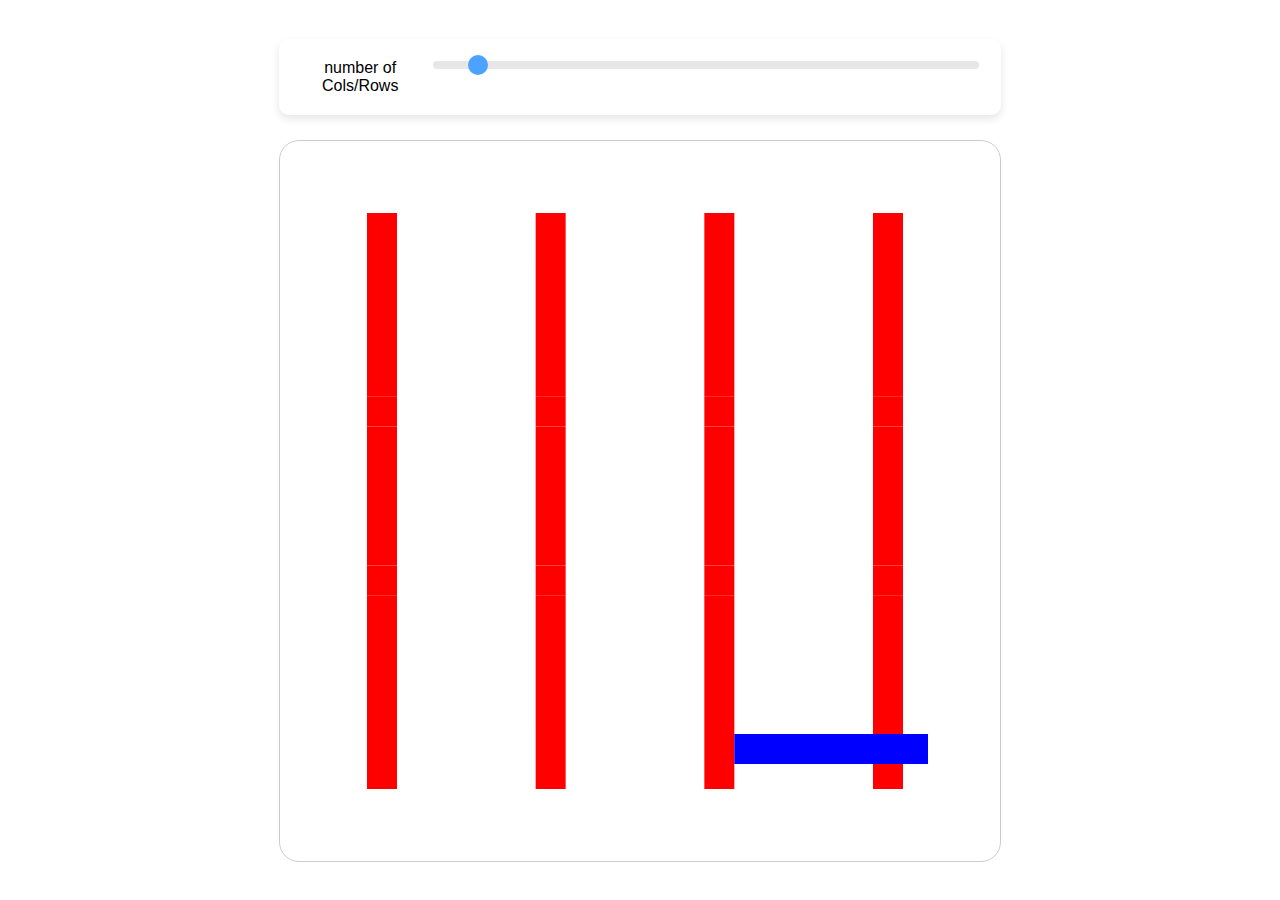
<file: simpleGame.html>
<!doctype html>
<html>
  <head>
    <link rel="stylesheet" href="style.css">
    <style>
      canvas {
        border: 1px solid #ccc;
        cursor: crosshair;
      }
      .controls {
        margin: 10px 0;
      }
    </style>
  </head>
  <body>
  <div class="container">

    <div class="slider-container">
      <div>number of Cols/Rows <span id="slider-value"></span> </div>
      <input type="range" id="slider" min="3" max="18" value="4">
    </div>
    <canvas id="canvas"></canvas>

  </div>
    <script src="index.js"></script>
  </body>
</html>
</file>
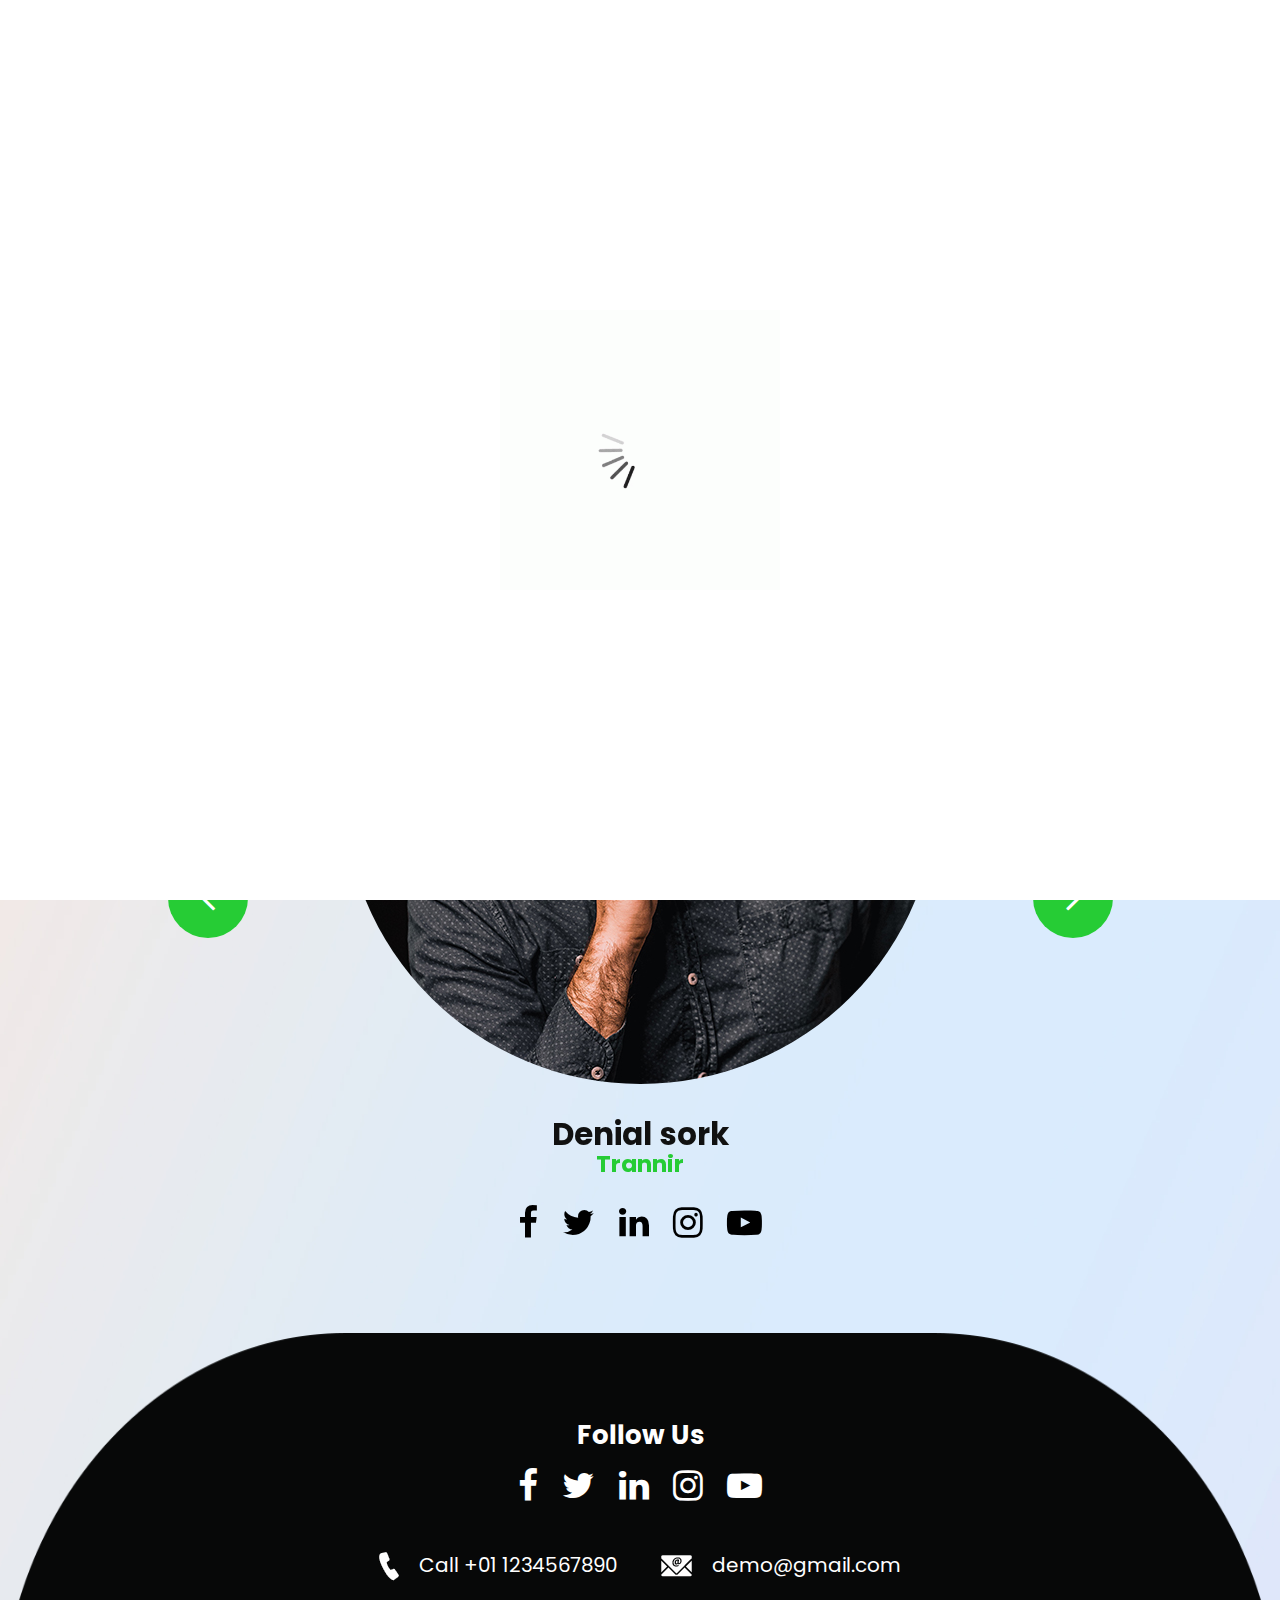
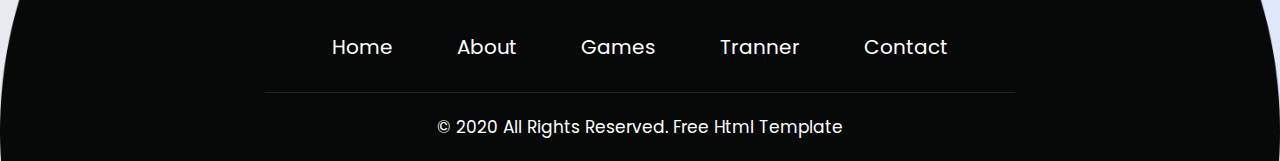
<file: tranner.html>
<!DOCTYPE html>
<html lang="en">
   <head>
      <!-- basic -->
      <meta charset="utf-8">
      <meta http-equiv="X-UA-Compatible" content="IE=edge">
      <!-- mobile metas -->
      <meta name="viewport" content="width=device-width, initial-scale=1">
      <meta name="viewport" content="initial-scale=1, maximum-scale=1">
      <!-- site metas -->
      <title>yogast</title>
      <meta name="keywords" content="">
      <meta name="description" content="">
      <meta name="author" content="">
      <!-- bootstrap css -->
      <link rel="stylesheet" href="css/bootstrap.min.css">
      <!-- style css -->
      <link rel="stylesheet" href="css/style.css">
      <!-- responsive-->
      <link rel="stylesheet" href="css/responsive.css">
      <!-- awesome fontfamily -->
      <link rel="stylesheet" href="https://cdnjs.cloudflare.com/ajax/libs/font-awesome/4.7.0/css/font-awesome.min.css">
      <!--[if lt IE 9]>
      <script src="https://oss.maxcdn.com/html5shiv/3.7.3/html5shiv.min.js"></script>
      <script src="https://oss.maxcdn.com/respond/1.4.2/respond.min.js"></script><![endif]-->
   </head>
   <!-- body -->
   <body class="main-layout inner_page">
      <!-- loader  -->
      <div class="loader_bg">
         <div class="loader"><img src="images/loading.gif" alt="" /></div>
      </div>
      <!-- end loader -->
      <div id="mySidepanel" class="sidepanel">
         <a href="javascript:void(0)" class="closebtn" onclick="closeNav()">×</a>
         <a href="index.html">Home</a>
         <a href="about.html">About</a>
         <a href="games.html">Games</a>
         <a class="active" href="tranner.html">Tranner</a>
         <a href="contact.html">Contact</a>
      </div>
      <!-- header -->
      <header>
         <!-- header inner -->
         <div class="head-top">
            <div class="container-fluid">
               <div class="row d_flex">
                  <div class="col-sm-3">
                     <div class="logo">
                        <a href="index.html"><img src="images/logo.png" /></a>
                     </div>
                  </div>
                  <div class="col-sm-9">
                     <ul class="email text_align_right">
                        <li><a href="Javascript:void(0)"><i class="fa fa-user" aria-hidden="true"></i></a></li>
                        <li><a href="Javascript:void(0)"><i class="fa fa-search" aria-hidden="true"></i></a></li>
                        <li> <button class="openbtn" onclick="openNav()"><img src="images/menu_btn.png"></button></li>
                     </ul>
                  </div>
               </div>
            </div>
         </div>
      </header>
      <!-- end header -->
      <!-- trannir -->
      <div class="trannir">
         <div class="container">
            <div class="row">
               <div class="col-md-12">
                  <div class="titlepage text_align_center">
                     <h2>Our Club Trannir</h2>
                     <p>n some form, by injected humour, or randomised</p>
                  </div>
               </div>
            </div>
            <div class="row d_flex">
               <div class="col-lg-10 offset-lg-1 col-md-12">
                  <div id="testimo" class="carousel slide our_trannir" data-ride="carousel">
                     <ol class="carousel-indicators">
                        <li data-target="#testimo" data-slide-to="0" class="active"></li>
                        <li data-target="#testimo" data-slide-to="1"></li>
                        <li data-target="#testimo" data-slide-to="2"></li>
                     </ol>
                     <div class="carousel-inner">
                        <div class="carousel-item active">
                           <div class="container">
                              <div class="carousel-caption posi_in">
                                 <div class="trannir_text">
                                    <i><img src="images/clint.jpg" alt="#"/></i>
                                    <h3>Denial sork</h3>
                                    <span>Trannir</span>
                                    <ul class="social_icon text_align_center">
                                       <li> <a href="Javascript:void(0)"><i class="fa fa-facebook-f"></i></a></li>
                                       <li> <a href="Javascript:void(0)"><i class="fa fa-twitter"></i></a></li>
                                       <li> <a href="Javascript:void(0)"><i class="fa fa-linkedin" aria-hidden="true"></i></a></li>
                                       <li> <a href="Javascript:void(0)"><i class="fa fa-instagram" aria-hidden="true"></i></a></li>
                                       <li> <a href="Javascript:void(0)"><i class="fa fa-youtube-play" aria-hidden="true"></i></a></li>
                                    </ul>
                                 </div>
                              </div>
                           </div>
                        </div>
                        <div class="carousel-item">
                           <div class="container">
                              <div class="carousel-caption posi_in">
                                 <div class="trannir_text">
                                    <i><img src="images/clint.jpg" alt="#"/></i>
                                    <h3>Denial sork</h3>
                                    <span>Trannir</span>
                                    <ul class="social_icon text_align_center">
                                       <li> <a href="Javascript:void(0)"><i class="fa fa-facebook-f"></i></a></li>
                                       <li> <a href="Javascript:void(0)"><i class="fa fa-twitter"></i></a></li>
                                       <li> <a href="Javascript:void(0)"><i class="fa fa-linkedin" aria-hidden="true"></i></a></li>
                                       <li> <a href="Javascript:void(0)"><i class="fa fa-instagram" aria-hidden="true"></i></a></li>
                                       <li> <a href="Javascript:void(0)"><i class="fa fa-youtube-play" aria-hidden="true"></i></a></li>
                                    </ul>
                                 </div>
                              </div>
                           </div>
                        </div>
                        <div class="carousel-item">
                           <div class="container">
                              <div class="carousel-caption posi_in">
                                 <div class="trannir_text">
                                    <i><img src="images/clint.jpg" alt="#"/></i>
                                    <h3>Denial sork</h3>
                                    <span>Trannir</span>
                                    <ul class="social_icon text_align_center">
                                       <li> <a href="Javascript:void(0)"><i class="fa fa-facebook-f"></i></a></li>
                                       <li> <a href="Javascript:void(0)"><i class="fa fa-twitter"></i></a></li>
                                       <li> <a href="Javascript:void(0)"><i class="fa fa-linkedin" aria-hidden="true"></i></a></li>
                                       <li> <a href="Javascript:void(0)"><i class="fa fa-instagram" aria-hidden="true"></i></a></li>
                                       <li> <a href="Javascript:void(0)"><i class="fa fa-youtube-play" aria-hidden="true"></i></a></li>
                                    </ul>
                                 </div>
                              </div>
                           </div>
                        </div>
                     </div>
                     <a class="carousel-control-prev" href="#testimo" role="button" data-slide="prev">
                     <i class="fa fa-angle-left" aria-hidden="true"></i>
                     <span class="sr-only">Previous</span>
                     </a>
                     <a class="carousel-control-next" href="#testimo" role="button" data-slide="next">
                     <i class="fa fa-angle-right" aria-hidden="true"></i>
                     <span class="sr-only">Next</span>
                     </a>
                  </div>
               </div>
            </div>
         </div>
      </div>
      <!-- end trannir -->
      <!-- footer -->
      <footer>
         <div class="footer">
            <div class="container">
               <div class="row">
                  <div class="col-md-8 offset-md-2">
                     <h3>Follow Us</h3>
                     <ul class="social_icon text_align_center">
                        <li> <a href="Javascript:void(0)"><i class="fa fa-facebook-f"></i></a></li>
                        <li> <a href="Javascript:void(0)"><i class="fa fa-twitter"></i></a></li>
                        <li> <a href="Javascript:void(0)"><i class="fa fa-linkedin" aria-hidden="true"></i></a></li>
                        <li> <a href="Javascript:void(0)"><i class="fa fa-instagram" aria-hidden="true"></i></a></li>
                        <li> <a href="Javascript:void(0)"><i class="fa fa-youtube-play" aria-hidden="true"></i></a></li>
                     </ul>
                     <div class="conta text_align_center">
                        <ul>
                           <li> <a href="Javascript:void(0)"><img src="images/call.png" alt="#"/> Call +01 1234567890
                              </a>
                           </li>
                           <li> <a href="Javascript:void(0)"><img src="images/mall.png" alt="#"/> demo@gmail.com
                              </a>
                           </li>
                        </ul>
                     </div>
                  </div>
                  <div class="col-md-8 offset-md-2">
                     <div class="menu_bottom text_align_center">
                        <ul>
                           <li><a href="index.html">Home</a></li>
                           <li><a href="about.html">About</a></li>
                           <li><a href="games.html">Games</a></li>
                           <li><a href="tranner.html">Tranner</a></li>
                           <li><a href="contact.html">Contact</a></li>
                        </ul>
                     </div>
                  </div>
               </div>
            </div>
            <div class="copyright text_align_center">
               <div class="container">
                  <div class="row">
                     <div class="col-md-8 offset-md-2">
                        <p>© 2020 All Rights Reserved. <a href="https://html.design/"> Free Html Template</a></p>
                     </div>
                  </div>
               </div>
            </div>
         </div>
      </footer>
      <!-- end footer -->
      <!-- Javascript files-->
      <script src="js/jquery.min.js"></script>
      <script src="js/bootstrap.bundle.min.js"></script>
      <script src="js/jquery-3.0.0.min.js"></script>
      <script src="js/custom.js"></script>
   </body>
</html>
</file>
<file: css/style.css>
/*--------------------------------------------------------------------- 
File Name: style.css 
---------------------------------------------------------------------*/


/*--------------------------------------------------------------------- 
import Fonts 
---------------------------------------------------------------------*/

@import url('https://fonts.googleapis.com/css?family=Rajdhani:300,400,500,600,700');
@import url('https://fonts.googleapis.com/css?family=Poppins:100,100i,200,200i,300,300i,400,400i,500,500i,600,600i,700,700i,800,800i,900,900i');
@import url('https://fonts.googleapis.com/css?family=Raleway:100,100i,200,200i,300,300i,400,400i,500,500i,600,600i,700,700i,800,800i,900,900i');
@import url('https://fonts.googleapis.com/css?family=Open+Sans:400,600,600i,700,700i,800,800i&display=swap');

/*--------------------------------------------------------------------- import Files ---------------------------------------------------------------------*/

@import url(font-awesome.min.css);
@import url(owl.carousel.min.css);

/*--------------------------------------------------------------------- 
basic 
---------------------------------------------------------------------*/

body {
     color: #666666;
     font-size: 14px;
     font-family: 'Poppins', sans-serif;
     line-height: 1.80857;
     font-weight: normal;
     background: url(../images/bg-body.jpg);
     background-position: center;
     background-repeat: no-repeat;
}

a {
     color: #1f1f1f;
     text-decoration: none !important;
     outline: none !important;
     -webkit-transition: all .3s ease-in-out;
     -moz-transition: all .3s ease-in-out;
     -ms-transition: all .3s ease-in-out;
     -o-transition: all .3s ease-in-out;
     transition: all .3s ease-in-out;
}

h1,
h2,
h3,
h4,
h5,
h6 {
     letter-spacing: 0;
     font-weight: normal;
     position: relative;
     padding: 0;
     font-weight: normal;
     line-height: normal;
     color: #111111;
     margin: 0
}

h1 {
     font-size: 24px
}

h2 {
     font-size: 22px
}

h3 {
     font-size: 18px
}

h4 {
     font-size: 16px
}

h5 {
     font-size: 14px
}

h6 {
     font-size: 13px
}

*,
*::after,
*::before {
     -webkit-box-sizing: border-box;
     -moz-box-sizing: border-box;
     box-sizing: border-box;
}

h1 a,
h2 a,
h3 a,
h4 a,
h5 a,
h6 a {
     color: #212121;
     text-decoration: none!important;
     opacity: 1
}

button:focus {
     outline: none;
}

ul,
li,
ol {
     margin: 0px;
     padding: 0px;
     list-style: none;
}

p {
     margin: 0px;
     padding: 0;
     font-weight: 400;
     font-size: 17px;
     line-height: 28px;
}

a {
     color: #222222;
     text-decoration: none;
     outline: none !important;
}

a,
.btn {
     text-decoration: none !important;
     outline: none !important;
     -webkit-transition: all .3s ease-in-out;
     -moz-transition: all .3s ease-in-out;
     -ms-transition: all .3s ease-in-out;
     -o-transition: all .3s ease-in-out;
     transition: all .3s ease-in-out;
}

img {
     max-width: 100%;
     height: auto;
}

 :focus {
     outline: 0;
}

.btn-custom {
     margin-top: 20px;
     background-color: transparent !important;
     border: 2px solid #ddd;
     padding: 12px 40px;
     font-size: 16px;
}

.lead {
     font-size: 18px;
     line-height: 30px;
     color: #767676;
     margin: 0;
     padding: 0;
}

.form-control:focus {
     border-color: #ffffff !important;
     box-shadow: 0 0 0 .2rem rgba(255, 255, 255, .25);
}

.navbar-form input {
     border: none !important;
}

.badge {
     font-weight: 500;
}

blockquote {
     margin: 20px 0 20px;
     padding: 30px;
}

button {
     border: 0;
     margin: 0;
     padding: 0;
     cursor: pointer;
}

.full {
     width: 100%;
     float: left;
     margin: 0;
     padding: 0;
}

.text_align_center {
     text-align: center;
}

.text_align_left {
     text-align: left;
}

.text_align_right {
     text-align: right;
}

.d_flex {
     display: flex;
     align-items: center;
     flex-wrap: wrap;
}

.container {
     max-width: 1170px;
}


/*---------------------------- 
loader  
----------------------------*/

.loader_bg {
     position: fixed;
     z-index: 9999999;
     background: #fff;
     width: 100%;
     height: 100%;
}

.loader {
     height: 100%;
     width: 100%;
     position: absolute;
     left: 0;
     top: 0;
     display: flex;
     justify-content: center;
     align-items: center;
}

.loader img {
     width: 280px;
}


/*--------------------------------------------------------------------- 
header 
---------------------------------------------------------------------*/

header {
     background: transparent;
     width: 100%;
     padding: 40px 0px;
     position: absolute;
     z-index: 9;
}


/*--------------------------------------------------------------------- 
menu section
---------------------------------------------------------------------*/

ul.email {
     float: right;
     padding-top: 1px;
}

ul.email li {
     display: inline-block;
     padding-right: 20px;
}

ul.email li:last-child {
     padding-right: 0;
}

ul.email li a {
     color: #343650;
     font-size: 20px;
}

.sidepanel {
     width: 0;
     position: fixed;
     z-index: 9999999;
     height: 100%;
     top: 0;
     left: 0;
     background-color: #1f1d47;
     overflow-x: hidden;
     transition: 0.5s;
     padding-top: 60px;
}

.sidepanel a {
     padding: 8px 8px 8px 32px;
     text-decoration: none;
     font-size: 20px;
     color: #fff;
     display: block;
     transition: 0.3s;
}

.sidepanel a:hover {
     color: #26cc35;
}

.sidepanel a.active {
     color: #26cc35;
}

.sidepanel .closebtn {
     position: absolute;
     top: 0;
     right: 25px;
     font-size: 36px;
}

.openbtn {
     cursor: pointer;
     background-color: transparent;
     color: white;
     border: none;
}


/** banner_main **/

.banner_main {
     margin: 0 170px;
}

.tes_n0 {
     display: none;
}

.poa_t {
     position: absolute;
     top: 97px;
     left: 0;
     right: 0;
}

.club {
     text-align: center;
}

.club figure {
     margin: 0;
}

.club figure img {
     height: 417px;
}

.club h1 {
     color: #fff;
     font-size: 50px;
     line-height: 50px;
     text-transform: uppercase;
     font-weight: bold;
     padding-bottom: 10px;
}

.club p {
     color: #fff;
     line-height: 25px;
     font-weight: 400;
     font-size: 17px;
}

.footbol {
     margin-top: -180px;
}

#myCarousel .carousel-indicators {
     display: none;
}

#myCarousel a.carousel-control-next,
#myCarousel a.carousel-control-prev {
     background: #26cc35;
     width: 80px;
     height: 80px;
     top: 49%;
     opacity: 1;
     font-size: 35px;
     color: #fff;
     border-radius: 50px;
}

#myCarousel a.carousel-control-next {
     right: 5%;
}

#myCarousel a.carousel-control-prev {
     left: 5%;
}

#myCarousel a.carousel-control-next:focus,
#myCarousel a.carousel-control-next:hover,
#myCarousel a.carousel-control-prev:focus,
#myCarousel a.carousel-control-prev:hover {
     background: #1f1d47;
     color: #fff;
     opacity: 1;
}

.relative {
     position: inherit;
     bottom: 0;
     padding: 0;
}

.bluid {
     text-align: center;
}

.foot_img {
     background: #26cc35;
     max-width: 350px;
     margin: 0 auto;
     padding: 65px 0 58px 0;
     border-radius: 60%;
     margin-bottom: 80px;
}

.titlepage {
     padding-bottom: 60px;
}

.titlepage h2 {
     font-size: 50px;
     font-weight: bold;
     line-height: 55px;
     color: #000000;
}

.read_more {
     display: inline-block;
     background: #26cc35;
     color: #fff;
     max-width: 201px;
     height: 67px;
     line-height: 67px;
     width: 100%;
     font-size: 17px;
     text-align: center;
     font-weight: bold;
     border-radius: 50px;
     transition: ease-in all 0.5s;
}

.read_more:hover {
     background: #1f1d46;
     color: #fff;
     transition: ease-in all 0.5s;
}

.img_responsive {
     max-width: 100%;
}


/** sports **/

.sports {
     padding-top: 90px;
}

.sports .titlepage p {
     color: #000000;
     font-size: 17px;
     line-height: 30px;
     padding-top: 10px;
     margin-bottom: 40px;
}

.sports_main figure {
     margin: 0;
}

.dorder {
     border: #1f1d45 solid 40px;
}

.sports_main figure img {
     filter: drop-shadow(0px 0px 4px #1e1e1e3d);
     border-radius: 50%;
}

.sports_text h3 {
     padding-top: 30px;
     color: #26cc35;
     font-size: 30px;
     line-height: 30px;
     padding-bottom: 20px;
     font-weight: bold;
     text-transform: uppercase;
}

.sports_text p {
     color: #111111;
     font-size: 17px;
     line-height: 30px;
     padding-bottom: 25px;
}

.dark3 {
     color: #171717 !important;
}

.sports_text .read_more {
     max-width: 143px;
     line-height: 48px;
     height: 48px;
}


/* end sports */


/** about **/

.about {
     padding-top: 90px;
}

.about .titlepage p {
     color: #000000;
     font-size: 17px;
     line-height: 30px;
     padding-top: 10px;
}

.about_img figure {
     margin: 0;
}

.abo_btn {
     position: absolute;
     background-position: center;
     text-align: center;
     display: flex;
     align-items: center;
     justify-content: center;
     left: 0;
     right: 0;
     top: 0;
     bottom: 0;
}


/** end about **/


/** trannir **/

.trannir {
     padding-top: 90px;
}

.trannir .titlepage {
     padding-bottom: 60px;
}

.trannir .titlepage p {
     color: #000000;
     font-size: 17px;
     line-height: 30px;
     padding-top: 10px;
}

.posi_in {
     position: inherit;
     padding: 0;
}

.trannir_text i img {
     border-radius: 50%;
}

.trannir_text h3 {
     margin-top: 40px;
     color: #111111;
     font-size: 31px;
     padding: 0;
     font-weight: bold;
     line-height: 20px;
}

.trannir_text span {
     color: #26cc35;
     font-size: 23px;
     font-weight: bold;
     display: block;
}

.trannir_text ul.social_icon li a {
     color: #000000;
}

#testimo .carousel-indicators {
     display: none;
}

#testimo a.carousel-control-next,
#testimo a.carousel-control-prev {
     background: #26cc35;
     width: 80px;
     height: 80px;
     top: 49%;
     opacity: 1;
     font-size: 40px;
     border-radius: 40px;
     color: #fff;
}

#testimo a.carousel-control-next:focus,
#testimo a.carousel-control-next:hover,
#testimo a.carousel-control-prev:focus,
#testimo a.carousel-control-prev:hover {
     background: #1f1d47;
     color: #fff;
     opacity: 1;
}


/** end trannir **/


/* our_club */

.our_club {
     padding-top: 90px;
}

.our_club .titlepage p {
     color: #000000;
     font-size: 17px;
     line-height: 30px;
     padding-top: 10px;
}

.club_btn {
     display: flex;
     justify-content: center;
     flex-wrap: wrap;
}

.club_btn .read_more {
     max-width: 340px;
     height: 84px;
     line-height: 84px;
     text-transform: uppercase;
     margin: 0 11px;
}


/* end our_club */


/** footer **/

.footer {
     background: url(../images/footer_bg.png);
     background-repeat: no-repeat;
     background-position: center;
     background-size: 100% 100%;
     padding-top: 90px;
     margin-top: 90px;
}

.footer h3 {
     color: #ffffff;
     font-size: 26px;
     font-weight: bold;
     line-height: 25px;
     text-align: center;
}

ul.social_icon {
     padding-top: 20px;
}

ul.social_icon li {
     display: inline-block;
     padding-right: 20px;
}

ul.social_icon li:last-child {
     padding-right: 0;
}

ul.social_icon li a {
     color: #fff;
     display: inline-block;
     text-align: center;
     line-height: 35px;
     font-size: 35px;
     font-weight: bold;
}

ul.social_icon li a:hover {
     color: #26cc35;
     transform: rotate(360deg);
     transition: ease-in all 0.7s;
}

.conta {
     margin-top: 40px;
}

.conta ul li {
     display: inline-block;
     padding-right: 40px;
}

.conta ul li:last-child {
     padding-right: 0;
}

.conta ul li a {
     color: #fff;
     font-size: 20px;
}

.conta ul li a img {
     padding-right: 15px;
}

.menu_bottom {
     padding-top: 50px;
}

.menu_bottom li {
     display: inline-block;
     padding: 0 30px;
     color: #ffffff;
}

.menu_bottom ul li a {
     color: #fff;
     font-size: 20px;
     line-height: 29px;
}

.menu_bottom li a:hover {
     color: #26cc35;
}

.copyright {
     margin-top: 30px;
}

.copyright p {
     color: #fff;
     padding: 20px 0px;
     border-top: #222323 solid 1px;
}

.copyright a {
     color: #fff;
}

.copyright a:hover {
     color: #26cc35;
}


/** end footer **/


/*- - ener page css--*/

.inner_page header {
     box-shadow: 0 -3px 12px 0px #26cc35;
     position: inherit;
     background: #fff;
}

.inner_page .testimonial {
     margin-top: 90px;
}


/** contact section **/

.contact {
     padding-top: 90px;
}

.main_form .contactus {
     border: #fff solid 1px;
     padding: 0 15px;
     margin-bottom: 25px;
     width: 100%;
     height: 63px;
     background: #fff;
     color: #828181;
     font-size: 16px;
     font-weight: normal;
     box-shadow: 0px 0px 18px rgba(22, 22, 23, 0.11);
}

.main_form .textarea {
     border: #fff solid 1px;
     margin-bottom: 25px;
     width: 100%;
     background: #fff;
     color: #828181;
     font-size: 18px;
     font-weight: normal;
     padding: 36px 15px 0 15px;
     border-radius: 0;
     box-shadow: 0px 0px 18px rgba(22, 22, 23, 0.11);
     height: 109px;
}

.main_form .send_btn {
     font-size: 20px;
     transition: ease-in all 0.5s;
     background-color: #26cc35;
     text-transform: uppercase;
     color: #fff;
     padding: 12px 0px;
     max-width: 243px;
     width: 100%;
     display: block;
     margin-top: 10px !important;
     font-weight: 500;
     margin: 0 auto;
}

.main_form .send_btn:hover {
     background-color: #1f1d47;
     transition: ease-in all 0.5s;
     color: #000000;
}

#request *::placeholder {
     color: #828181;
     opacity: 1;
}


/** end contact section **/
</file>
<file: css/responsive.css>
/*--------------------------------------------------------------------- 
File Name: responsive.css 
---------------------------------------------------------------------*/

@media (min-width: 1200px) and (max-width: 1320px) {}

@media (min-width: 992px) and (max-width: 1199px) {
    .banner_main {
        margin: 0 151px;
    }
    .club_btn .read_more {
        max-width: 296px;
    }
    .poa_t {
        padding: 0 30px;
    }
    .menu_bottom li {
        padding: 0 26px;
    }
}

@media (min-width: 768px) and (max-width: 991px) {
    .banner_main {
        margin: 0 151px;
    }
    .poa_t {
        padding: 0 30px;
    }
    .footbol {
        margin-top: -126px;
    }
    .club figure img {
        height: 354px;
    }
    .club_btn .read_more {
        max-width: 220px;
    }
    .conta ul li {
        padding-right: 25px;
    }
    .conta ul li a img {
        padding-right: 5px;
    }
    .menu_bottom li {
        padding: 0 11px;
    }
}

@media (min-width: 576px) and (max-width: 767px) {
    header {
        position: inherit;
        background: #fff;
    }
    .banner_main {
        margin: 0;
    }
    .sm_n0 {
        display: none;
    }
    .tes_n0 {
        display: inherit;
    }
    .poa_t {
        padding: 0 30px;
    }
    .sports_main {
        margin-bottom: 30px;
    }
    .club_btn .read_more {
        max-width: 174px;
        height: 64px;
        line-height: 64px;
        margin: 0 4px;
    }
    .menu_bottom li {
        padding: 0 16px;
    }
}

@media (max-width: 575px) {
    header {
        position: inherit;
        background: #fff;
    }
    .d_none {
        display: none !important;
    }
    .email {
        padding-top: 0 !important;
        margin-top: -44px;
    }
    .logo {
        display: block;
        width: 144px;
        float: left;
    }
    .banner_main {
        margin: 0;
    }
    .sm_n0 {
        display: none;
    }
    .tes_n0 {
        display: inherit;
    }
    .poa_t {
        padding: 0 30px;
        top: 58px;
    }
    .club h1 {
        font-size: 37px;
    }
    .sports_main {
        margin-bottom: 30px;
    }
    .club figure img {
        height: 276px;
    }
    .footbol {
        margin-top: -33px;
    }
    .dorder {
        border: #1f1d45 solid 10px;
    }
    .foot_img {
        max-width: 260px;
        padding: 23px 0 9px 0;
    }
    .abo_btn a img {
        width: 100px;
    }
    .titlepage h2 {
        font-size: 30px;
        line-height: 35px;
    }
    .club_btn .read_more {
        margin-top: 5px;
    }
    .footer {
        background: #070808;
    }
    .conta {
        text-align: left;
    }
    .menu_bottom li {
        padding: 0px 3px;
    }
    .menu_bottom ul li a {
        font-size: 14px;
    }
}
</file>
<file: style.css>
.floating-btn {
    display: none;
    position: fixed;

    color: black;
    border: 2px solid black;
    aspect-ratio: 1/1;
    width: 10vw;
    font-size: 16px;
    cursor: pointer;
    border-radius: 100%;
    box-shadow: 0 4px 8px rgba(0, 0, 0, 0.2);
    transition: background-color 0.3s, transform 0.3s;
}

.floating-btn:hover {
    background-color: #333;
    transform: scale(1.1);
}

.tool-bar {
    display: flex;
    justify-content: space-between;
    flex-wrap: wrap;
}

/* General body styling */
body {
    font-family: Arial, sans-serif;
    display: flex;
    justify-content: center;
    align-items: center;
    height: 100vh;
    margin: 0;
    background-color: white;
}

.container {
    display: flex;
    justify-content: center;
    align-content: center;
    flex-direction: column;
    flex-wrap: wrap;
    gap: 25px;
}

/* Slider container */
.slider-container {
    display: flex;
    gap: 10px;
    background-color: #ffffff;
    padding: 20px;
    border-radius: 10px;
    box-shadow: 0 4px 8px rgba(0, 0, 0, 0.1);
    text-align: center;
}

canvas {
    border: 1px solid #ccc;
    cursor: crosshair;
    border-radius: 20px;
}

/* Slider styling */
#slider {
    -webkit-appearance: none;
    width: 100%;
    height: 8px;
    border-radius: 5px;
    background: #ddd;
    outline: none;
    opacity: 0.7;
    transition: opacity 0.2s;
}

#slider:hover {
    opacity: 1;
}

#slider::-webkit-slider-thumb {
    -webkit-appearance: none;
    appearance: none;
    width: 20px;
    height: 20px;
    border-radius: 50%;
    background: #007bff;
    cursor: pointer;
}

#slider::-moz-range-thumb {
    width: 20px;
    height: 20px;
    border-radius: 50%;
    background: #007bff;
    cursor: pointer;
}

#slider-value {
    font-weight: bold;
    color: #007bff;
}


.btn {
    background-color: white;
    color: black;
    /*border: 2px solid black;*/
    border: none;
    padding: 10px 20px;
    font-size: 16px;
    cursor: pointer;
    transition: background-color 0.3s, color 0.3s;
    border-radius: 5px;
}

.control {
    width: 150px;
    aspect-ratio: 2/1;
}

/* Hover effect */
.btn:hover {
    background-color: black;
    color: white;
}

.btn:active {
    background-color: #f0f0f0;
    color: black;
}

.color-picker-container {
    text-align: center;
}

#color-preview {
    width: 100px;
    height: 100px;
    margin: 20px auto;
    border: 2px solid #000;
}

#color-value {
    margin-top: 10px;
    font-size: 18px;

/* Hover effect */
</file>
